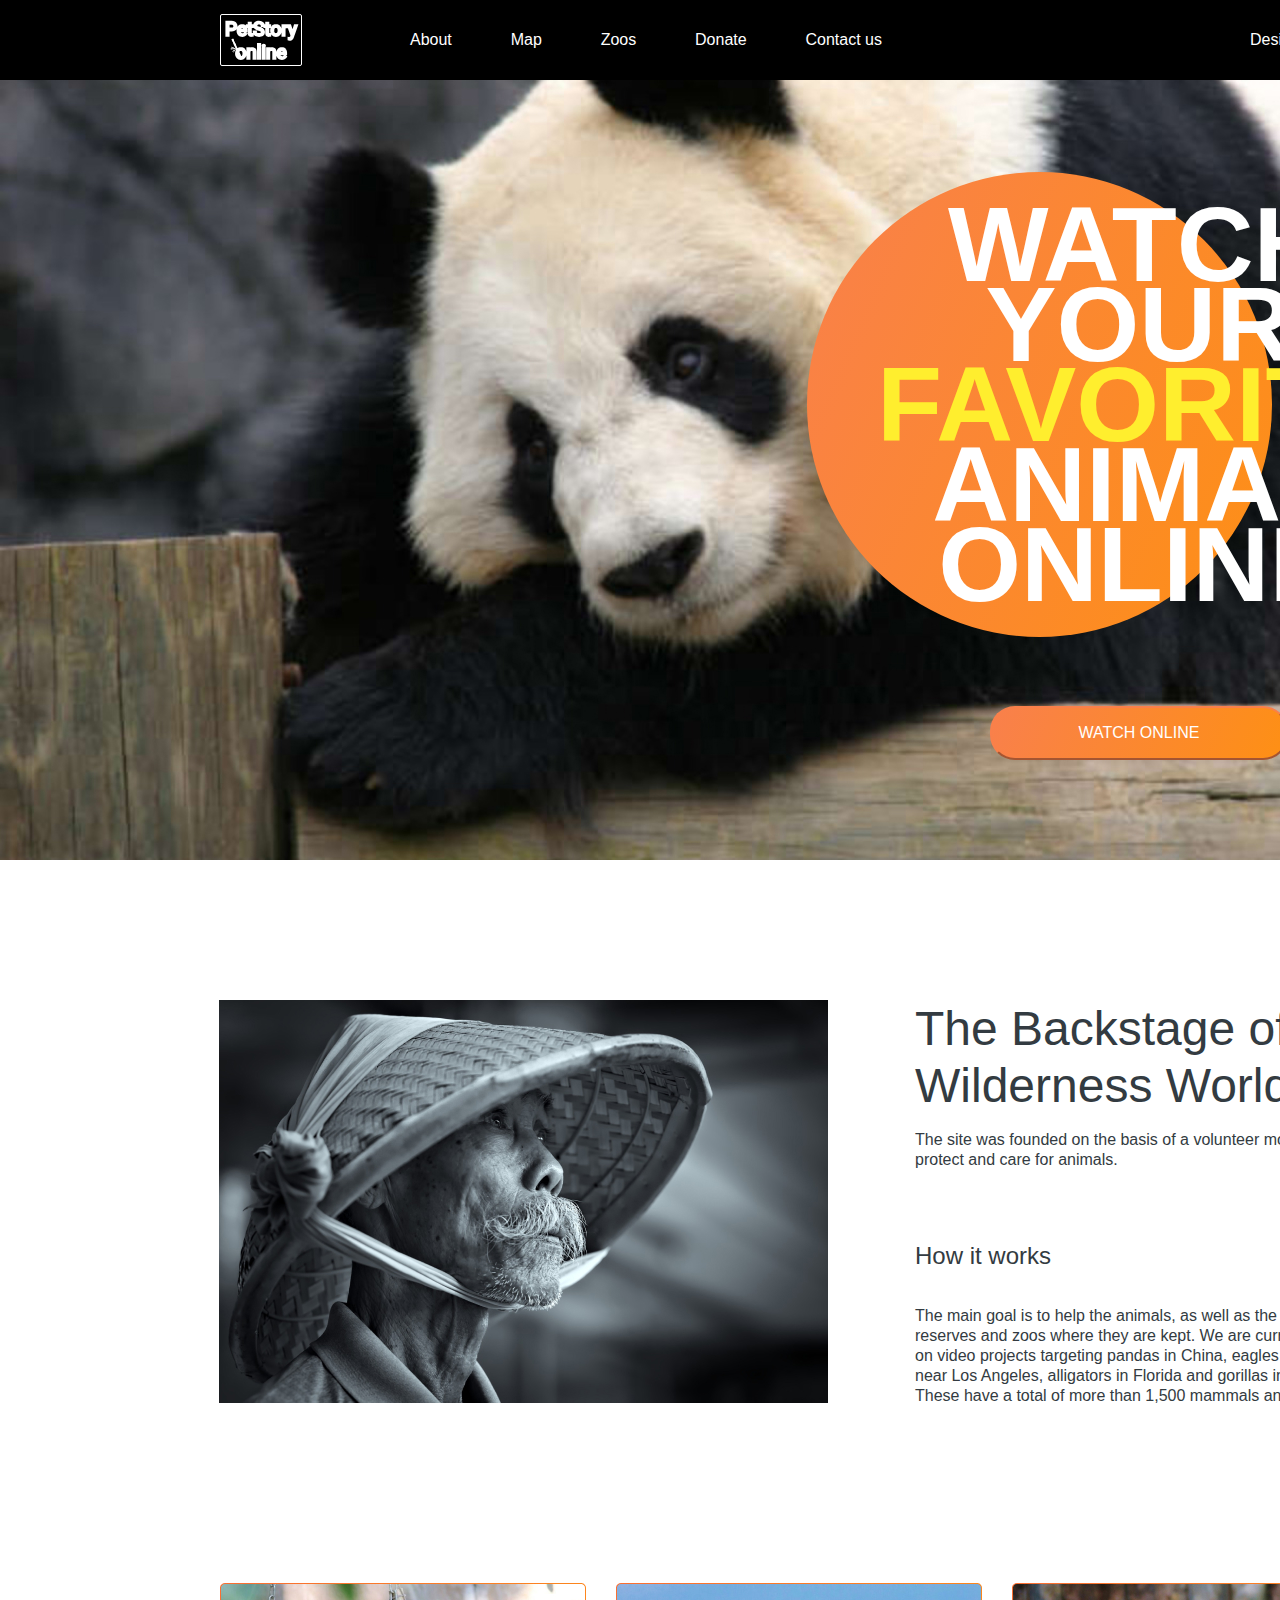
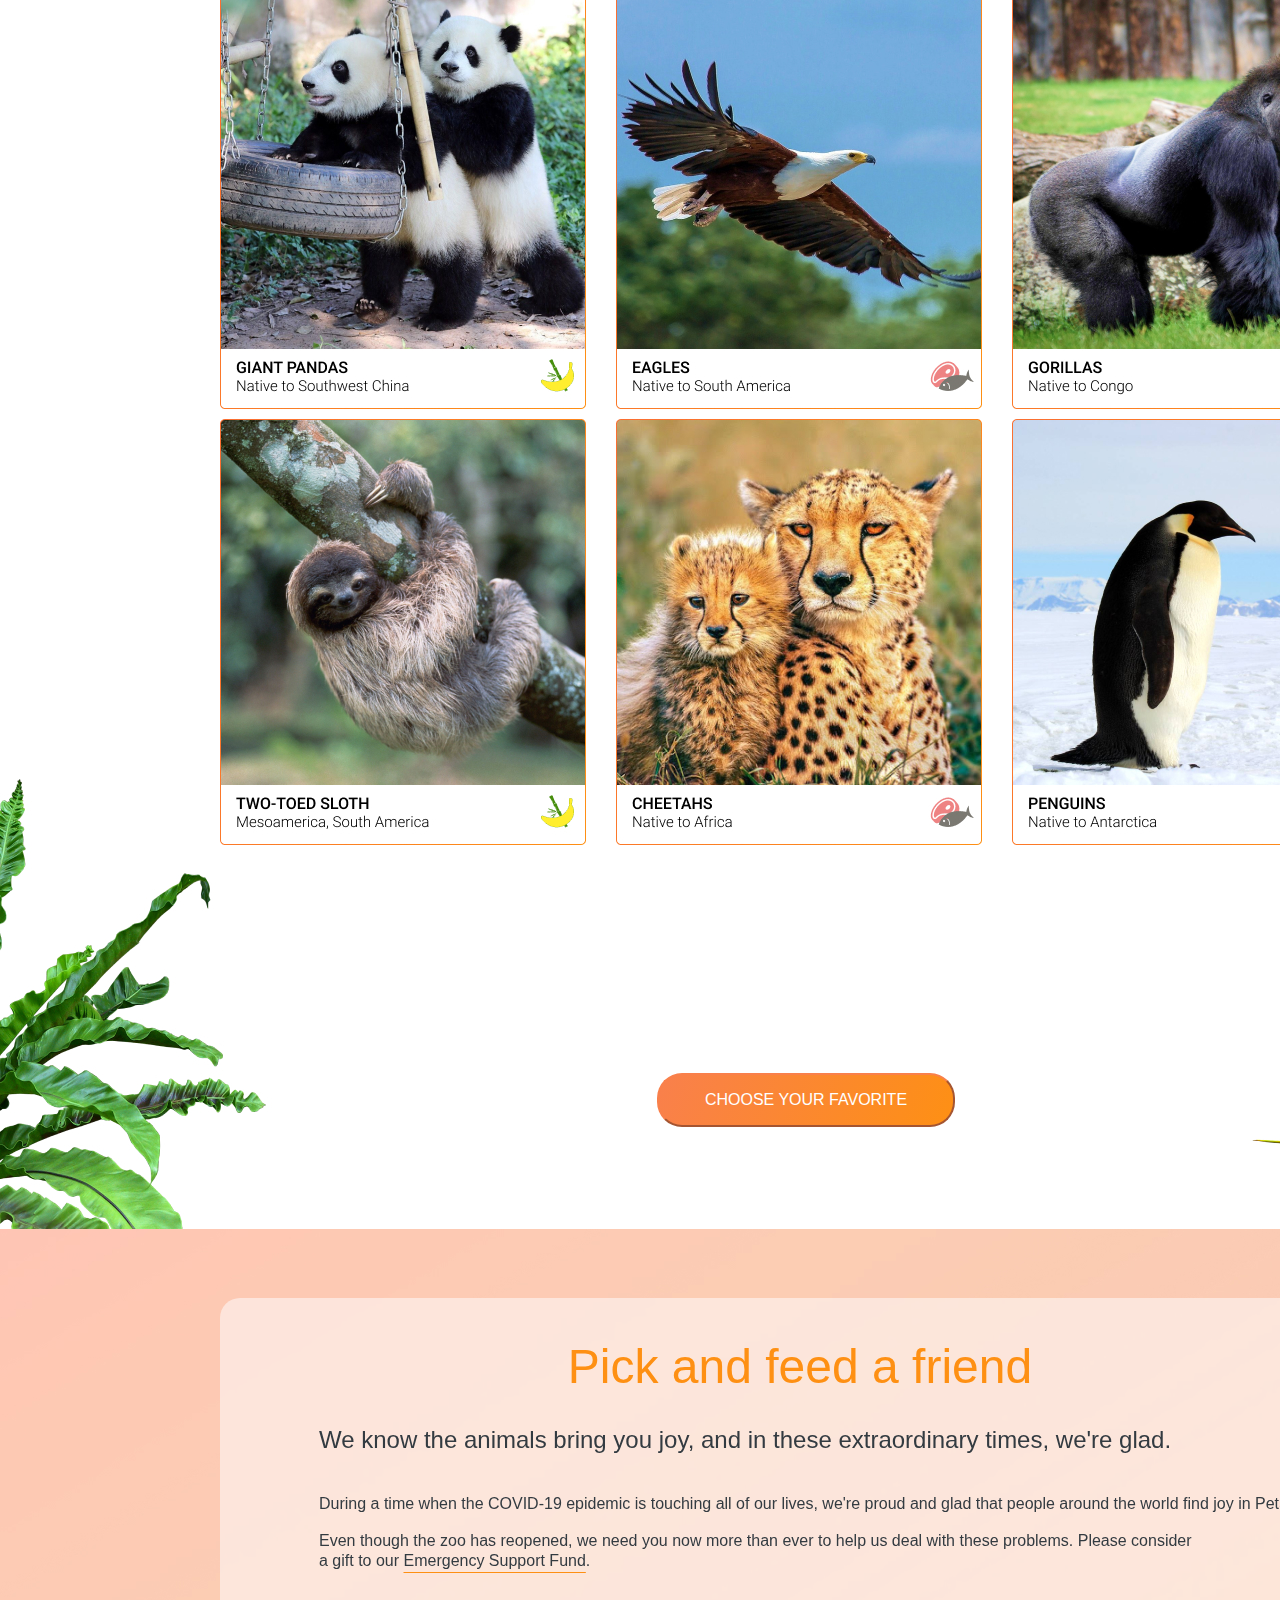
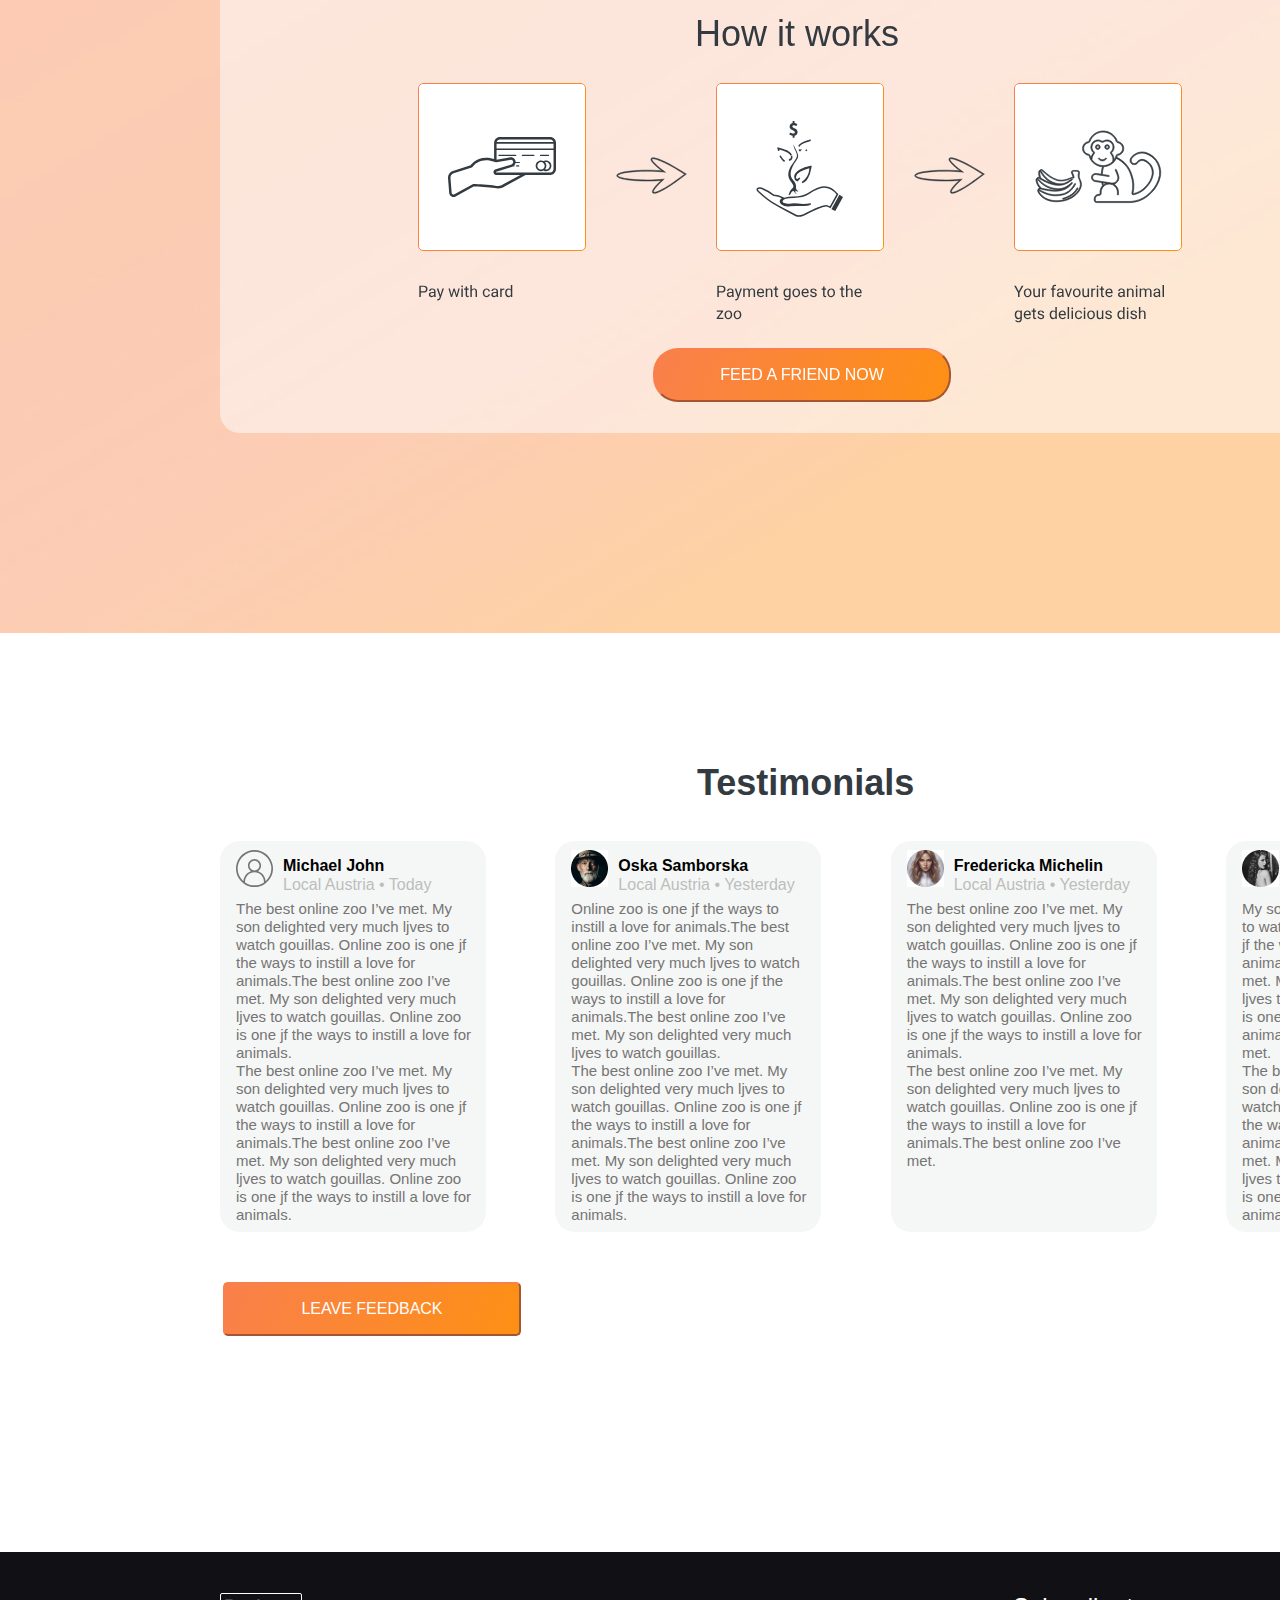
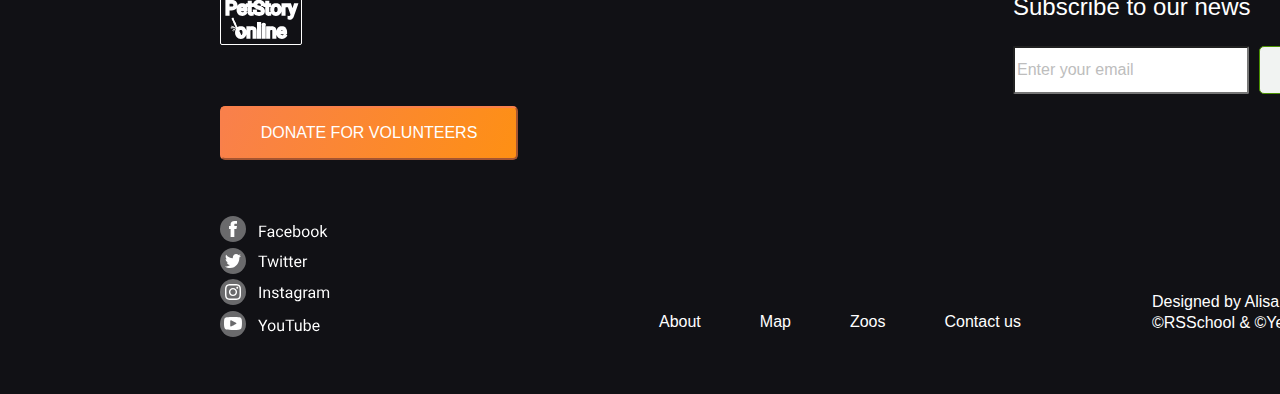
<file: index.html>
<!doctype html>
 
<html lang="en">
<head>
  <meta charset="utf-8">
 
  <title>online-zoo</title>
  <meta name="description" content="The HTML5 Herald">
  <meta name="Margarita Goncharova" content="SitePoint">
 
  <link rel="stylesheet" href="styles.css" type="text/css">
 
  <!--[if lt IE 9]>
    <script src="//html5shiv.googlecode.com/svn/trunk/html5.js"></script>
  <![endif]-->
</head>
 
<body>
    <header>
        <nav class="header">
            <img class="headerLogo" src="assets/icons/logo_footer.svg" alt="logo">
                <ul class="menuMainPage">
                <a href="#about">About</a>
                <a href="#">Map</a>
                <a href="#">Zoos</a>
                <a href="donate/index.html">Donate</a>
                <a href="#contacts">Contact us</a>
                </ul>
                <a href="https://www.figma.com/file/ypzT9idgAILaSRVRmDAJxn/online-zoo-3-weeks?node-id=0%3A1" class="designBy">Designed by ©</a>
                            
        </nav>
    </header>
<section class="firstPage">
<span class="firstPageOrange">
    <img class="orangeSircle" src="assets/icons/Ellipse 6.svg" alt="logo">
    <div class="pageTitle"><h1 class="watchYourAnimal">Watch your <span class="yellow">favorite</span> animal online</h1></div>
    <button class="button button_p1">watch online</button>
</span>
</section>

<!-- second page --> <!-- second page --> <!-- second page --> <!-- second page --> <!-- second page -->

<section class="secondPage">
  <img class="flower_p2" src="assets/images/p2_strelitzia 1.jpg" alt="Flower">
  <img class="palm_p2" src="assets/images/p2_palm_foto.jpg" alt="Palm">
  <img class="flower_2_p2" src="assets/images/p2_flower_foto1.jpg" alt="Flower">

  <div id="about" class="theBackstageInfo">
    <img class="Bamboo_cap" src="assets/images/p2_bamboo-cap.jpg" alt="Bamboo_cap">
    <div class="howItWorks">
      <h2>The Backstage of the Wilderness World.</h2>
      <p>The site was founded on the basis of a volunteer movement to protect and care for animals.
      <h6>How it works </h6>
      <p>The main goal is to help the animals, as well as the nature reserves and zoos where they are kept. We are currently working on video projects targeting pandas in China, eagles on an island near Los Angeles, alligators in Florida and gorillas in the Congo. These have a total of more than 1,500 mammals and reptiles.</p>
      </p>
    </div>
  </div>

  <div class="chooseFavoriteAnimal">
    <img class="p2_foto-card" src="assets/images/p2_foto-card1.jpg" alt="animal">
    <img class="p2_foto-card" src="assets/images/p2_foto-card2.jpg" alt="animal">
    <img class="p2_foto-card" src="assets/images/p2_foto-card3.jpg" alt="animal">
    <img class="p2_foto-card" src="assets/images/p2_foto-card5.jpg" alt="animal">
    <img class="p2_foto-card" src="assets/images/p2_foto-card6.jpg" alt="animal">
    <img class="p2_foto-card" src="assets/images/p2_foto-card7.jpg" alt="animal">
    <button class="button button_p2">choose your favorite</button>
  </div>
</section>

<!-- third page --> <!-- third page --> <!-- third page --> <!-- third page -->

<section class="thirdPage">

 <div class="pick_feed_friend">
    <h2 class="pick_friend_title">Pick and feed a friend</h2>

   <div class="pick_friend_text">
     <h6 class="pick_friend_title2">We know the animals bring you joy, and in these extraordinary times, we're glad.</h6> 
     <p class="covid_i">During a time when the COVID-19 epidemic is touching all of our lives, we're proud and glad that people around the world find joy in PetStory.</p>
     <p>Even though the zoo has reopened, we need you now more than ever to help us deal with these problems. Please consider<br>a gift to our <a href="#" class="underline">Emergency Support Fund</a>.</p>
   </div>

   <h3 class="p3_how_it_works_title">How it works</h3>

       <div class="how_it_works_pic">
          <img src="assets/icons/p3_widjet1.svg" alt="pay">
          <img class="arrow" src="assets/icons/p3_Vector.svg" alt="arrow">
          <img  src="assets/icons/p3_widjet2.svg" alt="hand">
          <img class="arrow" src="assets/icons/p3_Vector.svg" alt="arrow">
          <img src="assets/icons/p3_widjet3.svg" alt="zoo">
       </div>

      <button class="button button_p3">Feed a friend now</button>
    
  </div>

 </section>

 </div>

 <!-- third page --> <!-- third page --> <!-- third page --> <!-- third page -->

 <section class="forthPage">
  <img class="flower_1_p4" src="assets/images/p4_leav_foto.jpg" alt="Flower">

  <div class="testimonials">

        <h3 class="testTitle">Testimonials</h3>

    <div class="feedbacks">
         <div class="feedback">
           <div class="customerData">
               <img class="customerPic" src="assets/icons/p4_pic1.svg" alt="photo">
               <div class="customer">
                 <h6 class="customerName">Michael John</h6>
                 <p>Local Austria • Today</p>
               </div>
           </div>
            
               <p class="feedback_text">The best online zoo I&#8217ve met. My son delighted very much ljves to watch gouillas. Online zoo is one jf the ways to instill a love for animals.The best online zoo I&#8217ve met. My son delighted very much ljves to watch gouillas. Online zoo is one jf the ways to instill a love for animals.<br>
                   The best online zoo I&#8217ve met. My son delighted very much ljves to watch gouillas. Online zoo is one jf the ways to instill a love for animals.The best online zoo I&#8217ve met. My son delighted very much ljves to watch gouillas. Online zoo is one jf the ways to instill a love for animals.
              </p>
         </div>
         <div class="feedback">
          <div class="customerData">
            <img class="customerPic" src="assets/images/p4_pic2.jpg" alt="photo">
            <div class="customer">
              <h6 class="customerName">Oska Samborska</h6>
              <p>Local Austria • Yesterday</p>
            </div>
        </div>
                     <p class="feedback_text"> Online zoo is one jf the ways to instill a love for animals.The best online zoo I&#8217ve met. My son delighted very much ljves to watch gouillas. Online zoo is one jf the ways to instill a love for animals.The best online zoo I&#8217ve met. My son delighted very much ljves to watch gouillas.<br>
            The best online zoo I&#8217ve met. My son delighted very much ljves to watch gouillas. Online zoo is one jf the ways to instill a love for animals.The best online zoo I&#8217ve met. My son delighted very much ljves to watch gouillas. Online zoo is one jf the ways to instill a love for animals.
                       </p>
         </div>
         <div class="feedback">
          <div class="customerData">
            <img class="customerPic" src="assets/images/p4_pic3.jpg" alt="photo">
            <div class="customer">
              <h6 class="customerName">Fredericka Michelin</h6>
              <p>Local Austria • Yesterday</p>
            </div>
        </div> 
             <p class="feedback_text">The best online zoo I&#8217ve met. My son delighted very much ljves to watch gouillas. Online zoo is one jf the ways to instill a love for animals.The best online zoo I&#8217ve met. My son delighted very much ljves to watch gouillas. Online zoo is one jf the ways to instill a love for animals.<br>
              The best online zoo I&#8217ve met. My son delighted very much ljves to watch gouillas. Online zoo is one jf the ways to instill a love for animals.The best online zoo I&#8217ve met.           
              </p>
         </div>

         <div class="feedback">
          <div class="customerData">
              <img class="customerPic" src="assets/images/p4_pic4.jpg" alt="photo">
              <div class="customer">
                <h6 class="customerName">Mila Riksha</h6>
                <p>Local Austria • Today</p>
              </div>
          </div>
           
              <p class="feedback_text">My son delighted very much ljves to watch gouillas. Online zoo is one jf the ways to instill a love for animals.The best online zoo I&#8217ve met. My son delighted very much ljves to watch gouillas. Online zoo is one jf the ways to instill a love for animals.The best online zoo I&#8217ve met.<br>
                The best online zoo I&#8217ve met. My son delighted very much ljves to watch gouillas. Online zoo is one jf the ways to instill a love for animals.The best online zoo I&#8217ve met. My son delighted very much ljves to watch gouillas. Online zoo is one jf the ways to instill a love for animals.
             </p>
         </div>
      
      </div>

   <button class="button button_p5">leave feedback</button>
  </div>
 </section>

 <!-- footer page --> <!-- footer page --> <!-- footer page --> <!-- footer page --> <!-- footer page -->

<footer class="footer">
  <div class="footer_links">
    
    <a href="#"><img src="assets/icons/logo_footer.svg" alt="logo"></a>

    <button class="button button_footer">donate for volunteers</button> 

    <div id="contacts" class="links_icons">
      <a href="#"><img src="assets/icons/facebook.svg"></a>
      <a href="#"><img src="assets/icons/twitter.svg"/></a>
      <a href="#"><img src="assets/icons/instagram.svg"/></a>
      <a href="#"><img src="assets/icons/youtube.svg"/></a>
    </div>   
   </div>

   <ul class="menuMainPage menuFooter">
    <a href="#about">About</a>
    <a href="#">Map</a>
    <a href="#">Zoos</a>
    <a href="#contacts">Contact us</a>
    </ul>

    <p class="designedBy">
      Designed by Alisa Samborskaya<br>
      ©RSSchool & ©Yem Digital 2021
    </p>

<div class="subscribe_form">
<p class="subscribe">Subscribe to our news</p>
<input class="email" type="email" value="Enter your email">
<button class="subscribe_btn">Submit</button>

</div>


</footer>
    

  <!-- <script src="js/scripts.js"></script> -->
</body>

</html>
</file>
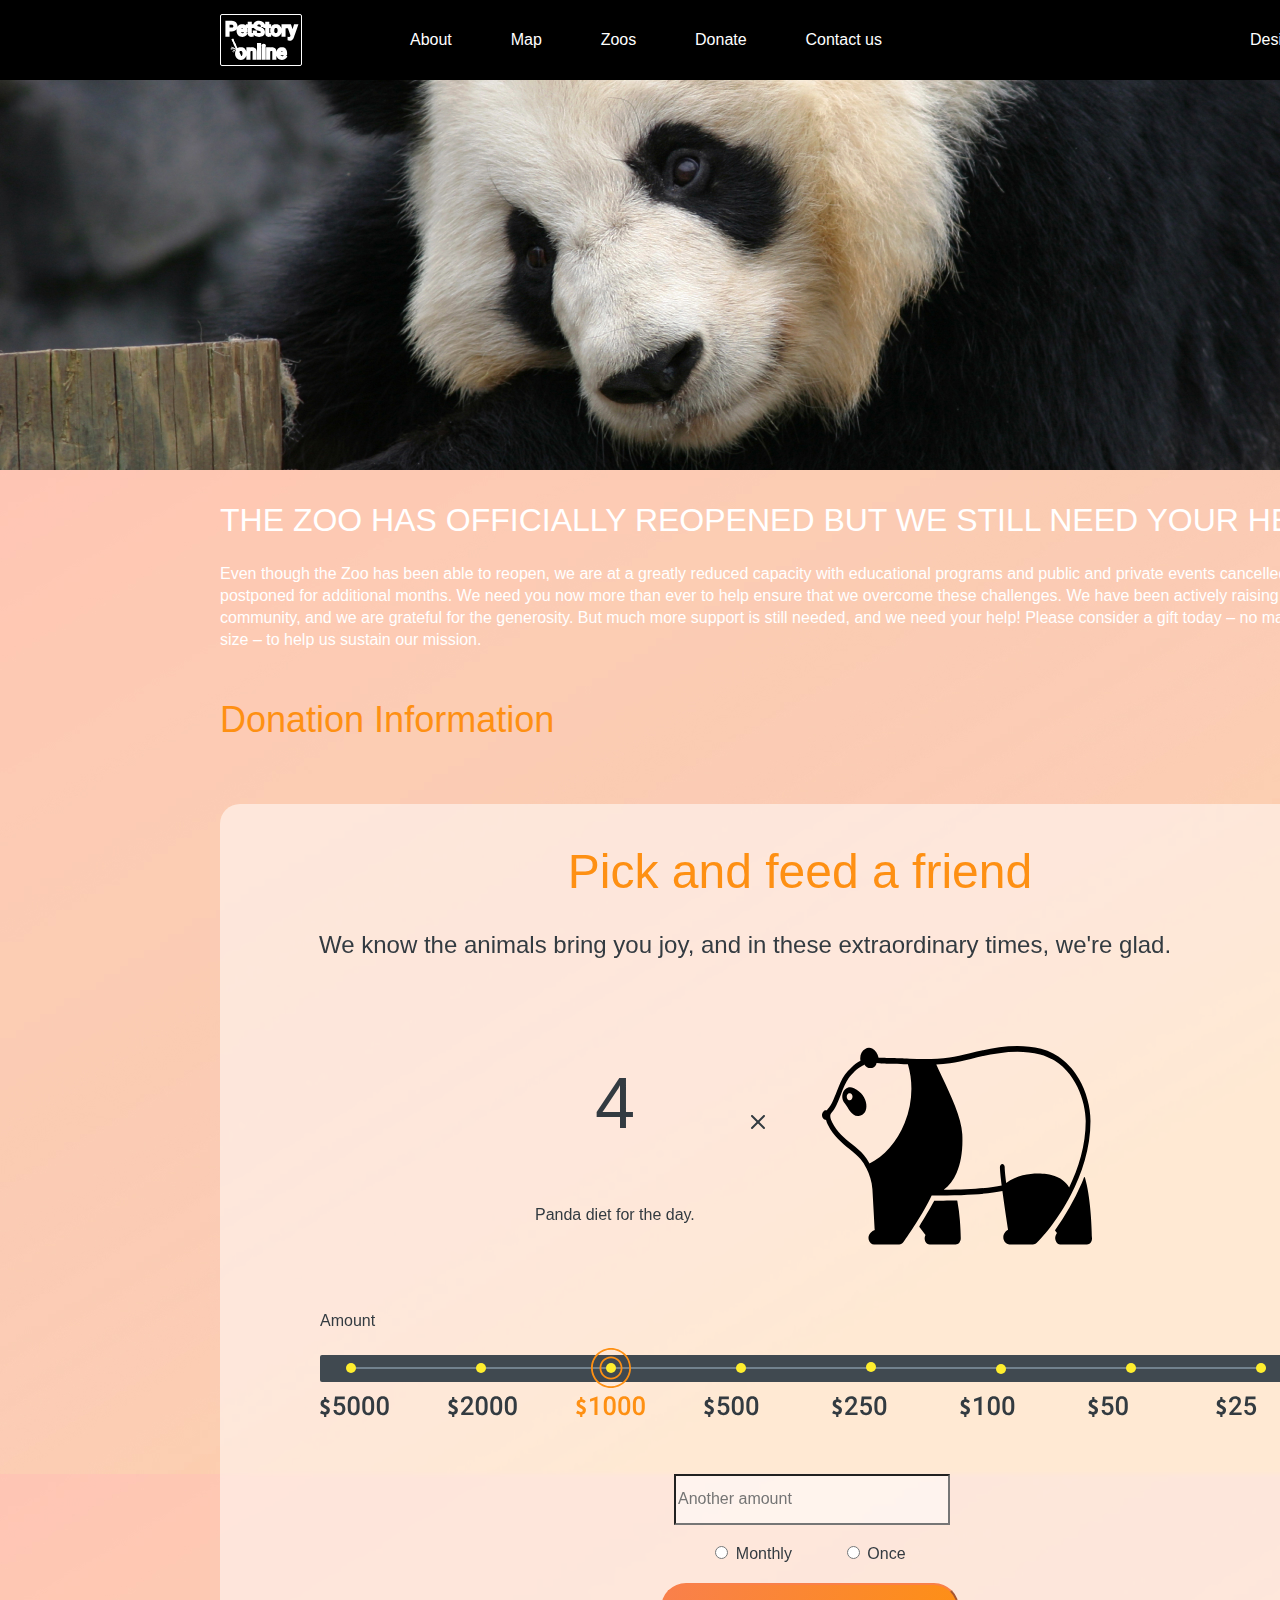
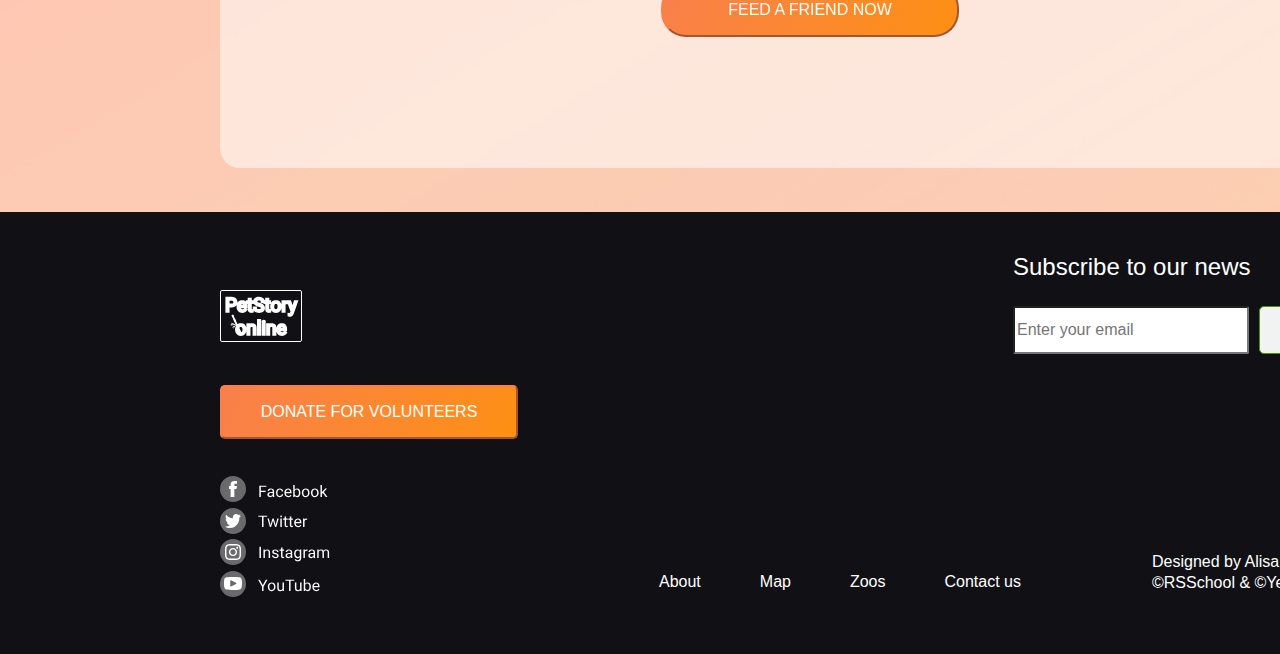
<file: donate/index.html>
<!doctype html>
 
<html lang="en">
<head>
  <meta charset="utf-8">
 
  <title>online-zoo</title>
  <meta name="description" content="The HTML5 Herald">
  <meta name="Margarita Goncharova" content="SitePoint">
 
  <link rel="stylesheet" href="styles.css" type="text/css">
 
  <!--[if lt IE 9]>
    <script src="//html5shiv.googlecode.com/svn/trunk/html5.js"></script>
  <![endif]-->
</head>
 
<body>
    <header>
        <nav class="header">
            <img class="headerLogo" src="../assets/icons/logo_footer.svg" alt="logo">
                <ul class="menuMainPage">
                <a href="#about">About</a>
                <a href="#">Map</a>
                <a href="#">Zoos</a>
                <a href="#donate">Donate</a>
                <a href="#contacts">Contact us</a>
                </ul>
                <a href="https://www.figma.com/file/ypzT9idgAILaSRVRmDAJxn/online-zoo-3-weeks?node-id=0%3A1" class="designBy">Designed by ©</a>
                            
        </nav>
    </header>
<section class="firstPage">

</section>

<!-- second page --> <!-- second page --> <!-- second page --> <!-- second page --> <!-- second page -->

<!-- third page --> <!-- third page --> <!-- third page --> <!-- third page -->

<section class="thirdPage">
 <div class="text_thirdPage">

  <h3 id="about" class="title_donate">THE ZOO HAS OFFICIALLY REOPENED BUT WE STILL NEED YOUR HELP!</h3>
  <p class="p_donate">Even though the Zoo has been able to reopen, we are at a greatly reduced capacity with educational programs and public and private events cancelled or postponed for additional months. We need you now more than ever to help ensure that we overcome these challenges. We have been actively raising funds in the community, and we are grateful for the generosity.  But much more support is still needed, and we need your help! Please consider a gift today – no matter what size – to help us sustain our mission.</p>

  <h3 class="title2_donate">Donation Information</h3>

 <div class="pick_feed_friend" id="donate">
    <h2 class="pick_friend_title">Pick and feed a friend</h2>

   <div class="pick_friend_text">
     <h6 class="pick_friend_title2">We know the animals bring you joy, and in these extraordinary times, we're glad.</h6> 
   </div>

   <div class="panda_food">
    <div class="panda_food_container">
      <div class="food_days">
      <p class="panda_food_day">4</p>
      <p>Panda diet for the day.</p>  
      </div>
      
      <img class="x_icon" src="../assets/icons/x_icon.svg">
      <img class="food_for_animal" src="../assets/icons/panda-widget.svg">
    </div>
     
     <p>Amount</p>
     <img class="progress_bar" src="../assets/icons/donate_page_progress_bar.svg">
     <img class="progress_price" src="../assets/icons/donate_page_progres_price.svg">
   </div>


   <form class="form">

    <label class="label">
        <input class="label_input" type="text" placeholder="Another amount">
    </label>

    <div class="radio">
      <label>
        <input type="radio" id="monthly" value="Monthly">
        <label for="monthly">Monthly</label>
      </label>
      <label>
        <input type="radio" id="once" value="Once">
        <label for="once">Once</label>
      </label>
      
    </div>
       
    <div class="form_button">
        <button class="button button_p3">Feed a friend now</button>
        <a class="share_with_friends" href="#">Share with your friends on social networks </p>
    </div>
    
  </form>  
    
  </div>

 </div>
  

 </section>



 <!-- third page --> <!-- third page --> <!-- third page --> <!-- third page -->

 <!-- footer page --> <!-- footer page --> <!-- footer page --> <!-- footer page --> <!-- footer page -->

<footer class="footer">
  <div class="footer_links">
    
    <a href="#"><img src="../assets/icons/logo_footer.svg" alt="logo"></a>

    <button class="button button_footer">donate for volunteers</button> 

    <div id="contacts" class="links_icons">
      <a href="#"><img src="../assets/icons/facebook.svg"></a>
      <a href="#"><img src="../assets/icons/twitter.svg"/></a>
      <a href="#"><img src="../assets/icons/instagram.svg"/></a>
      <a href="#"><img src="../assets/icons/youtube.svg"/></a>
    </div>   
   </div>

   <ul class="menuMainPage menuFooter">
    <a href="#about">About</a>
    <a href="#">Map</a>
    <a href="#">Zoos</a>
    <a href="#contacts">Contact us</a>
    </ul>

    <p class="designedBy">
      Designed by Alisa Samborskaya<br>
      ©RSSchool & ©Yem Digital 2021
    </p>

<div class="subscribe_form">
<p class="subscribe">Subscribe to our news</p>
<input class="email" type="email" placeholder="Enter your email">
<button class="subscribe_btn">Submit</button>

</div>


</footer>
    

  <!-- <script src="js/scripts.js"></script> -->
</body>

</html>
</file>
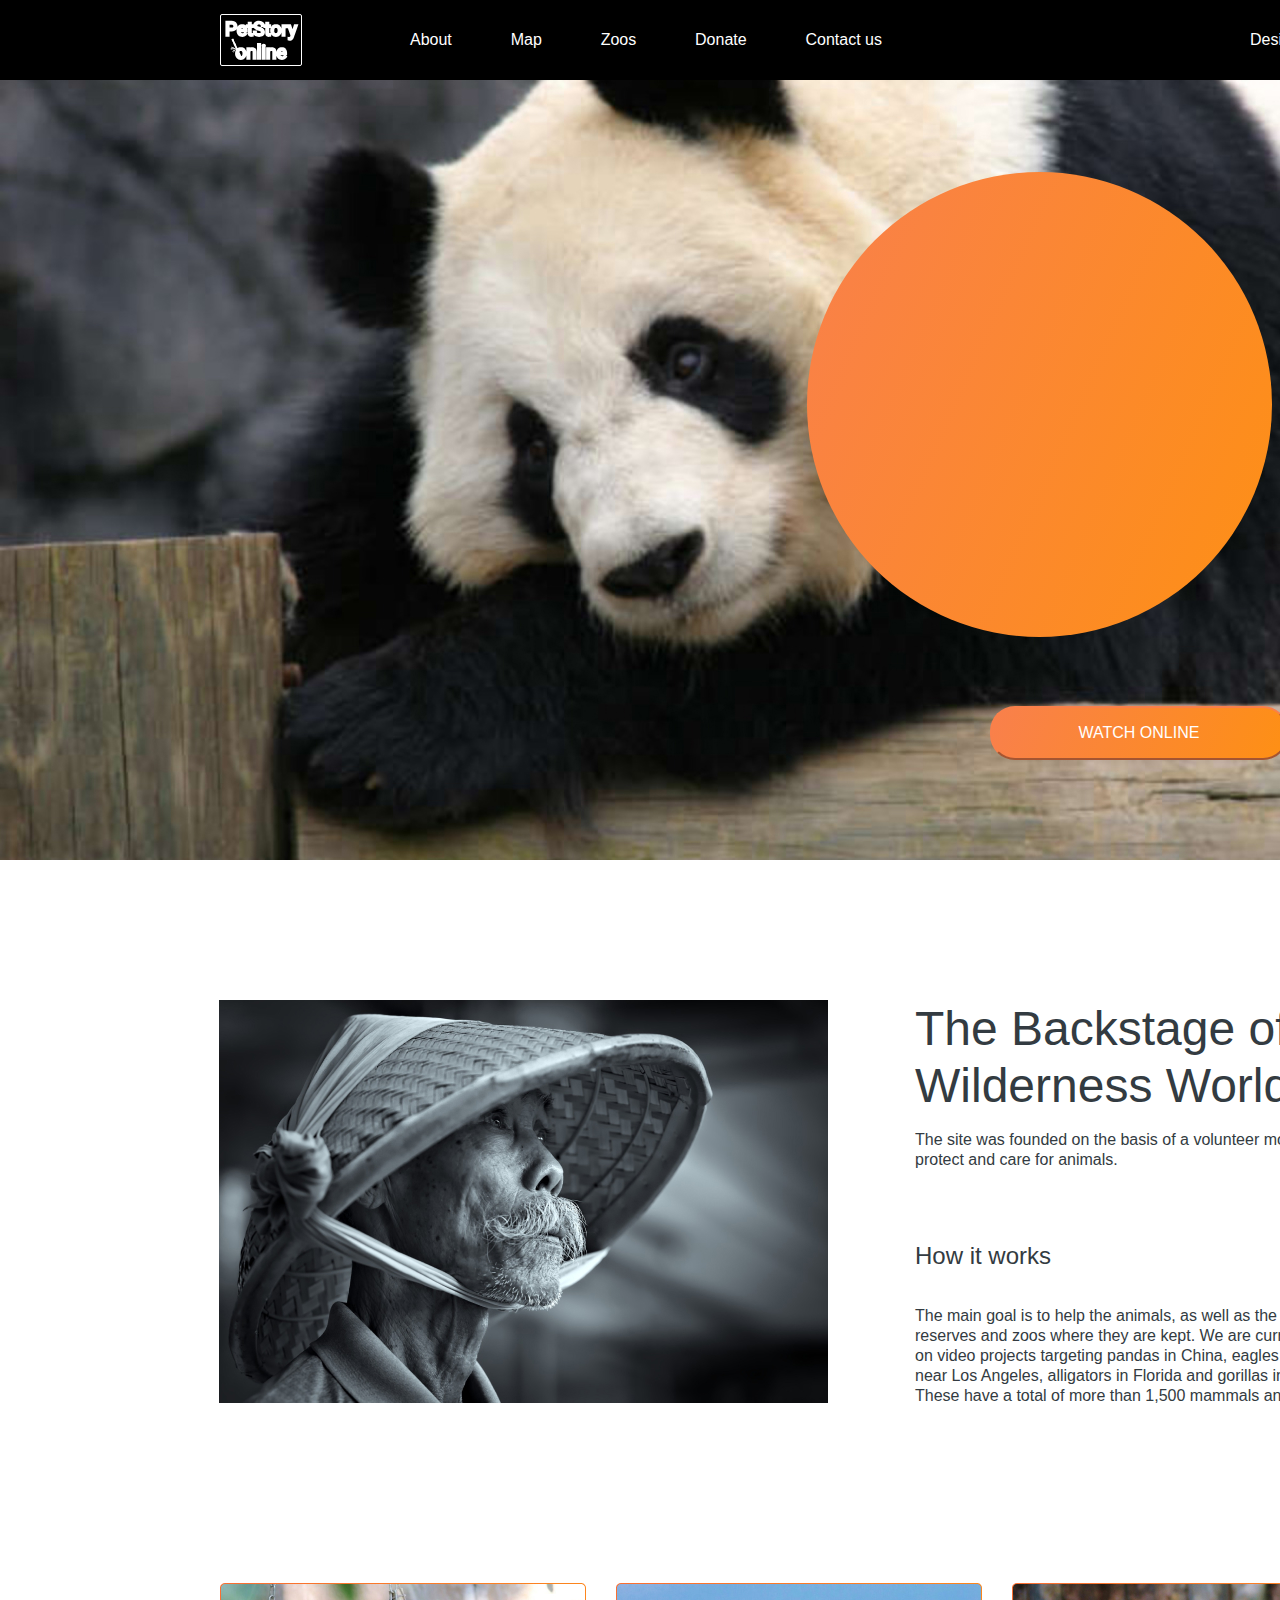
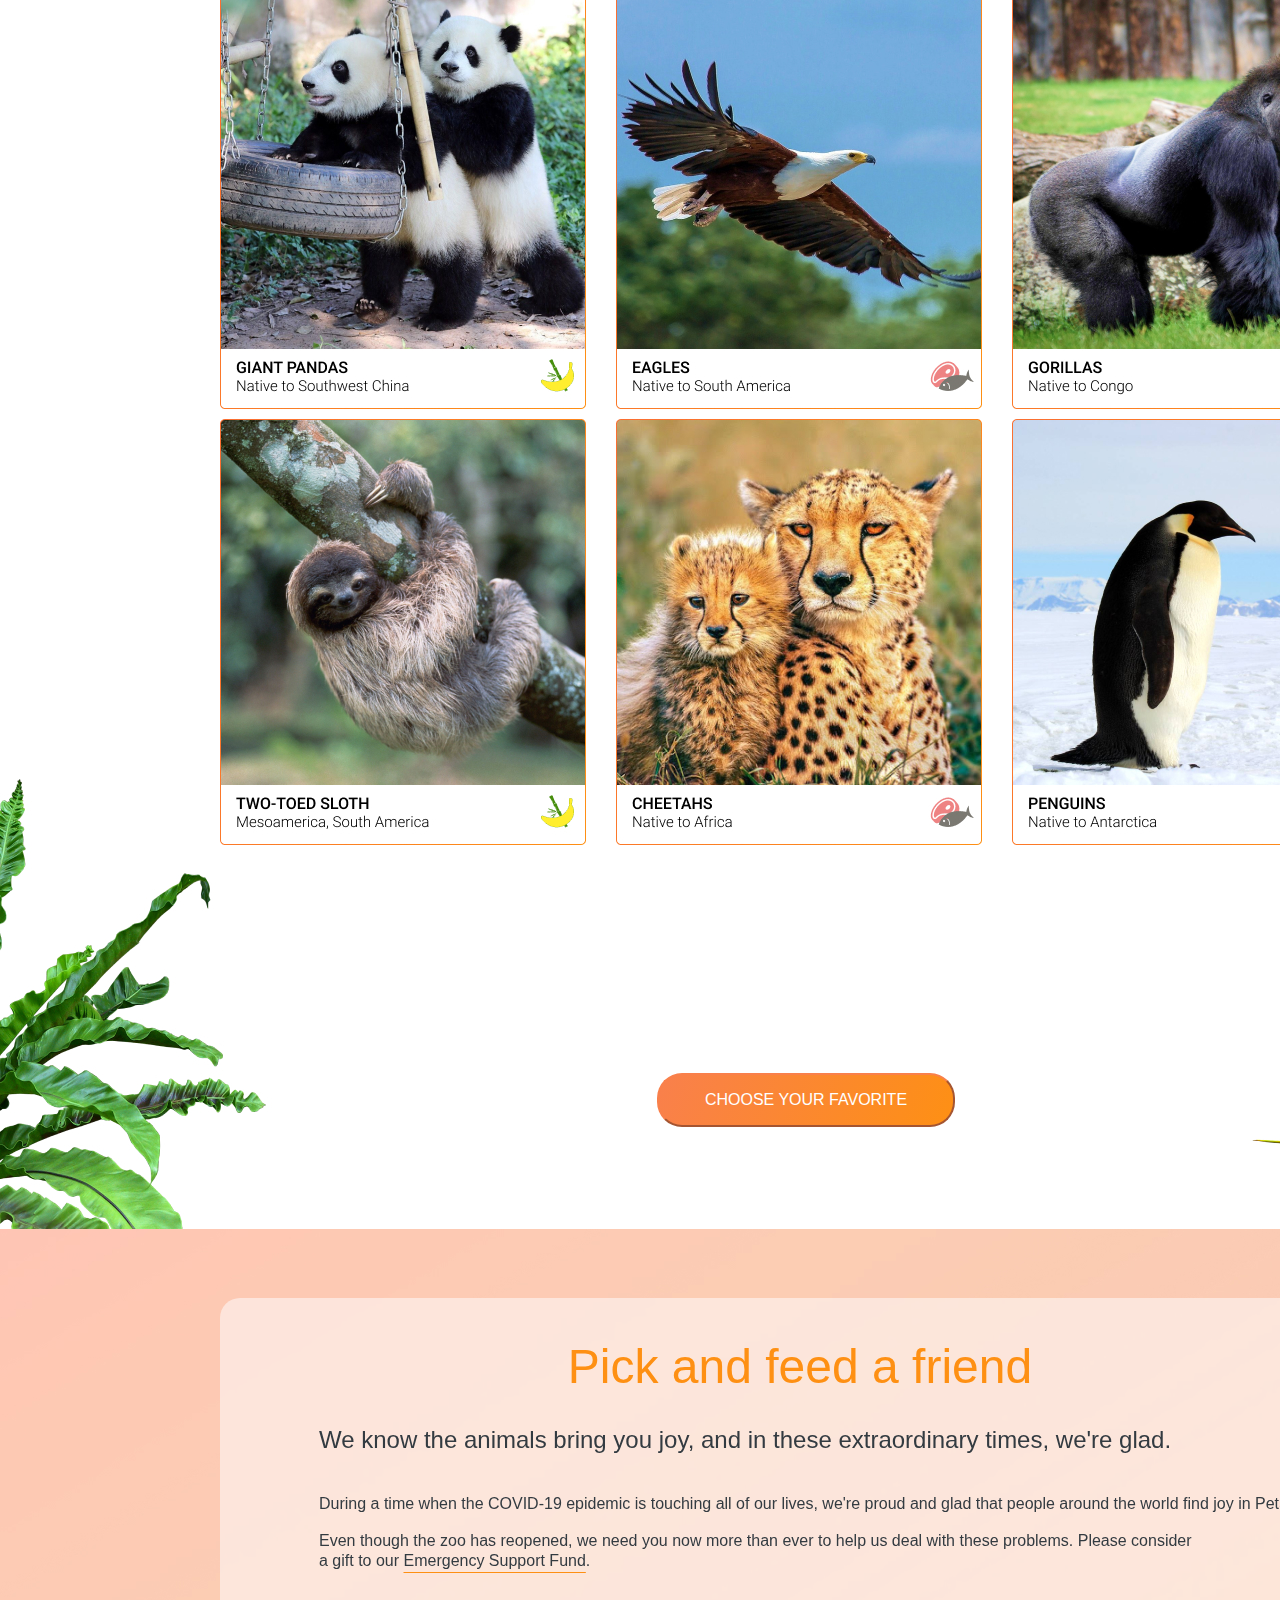
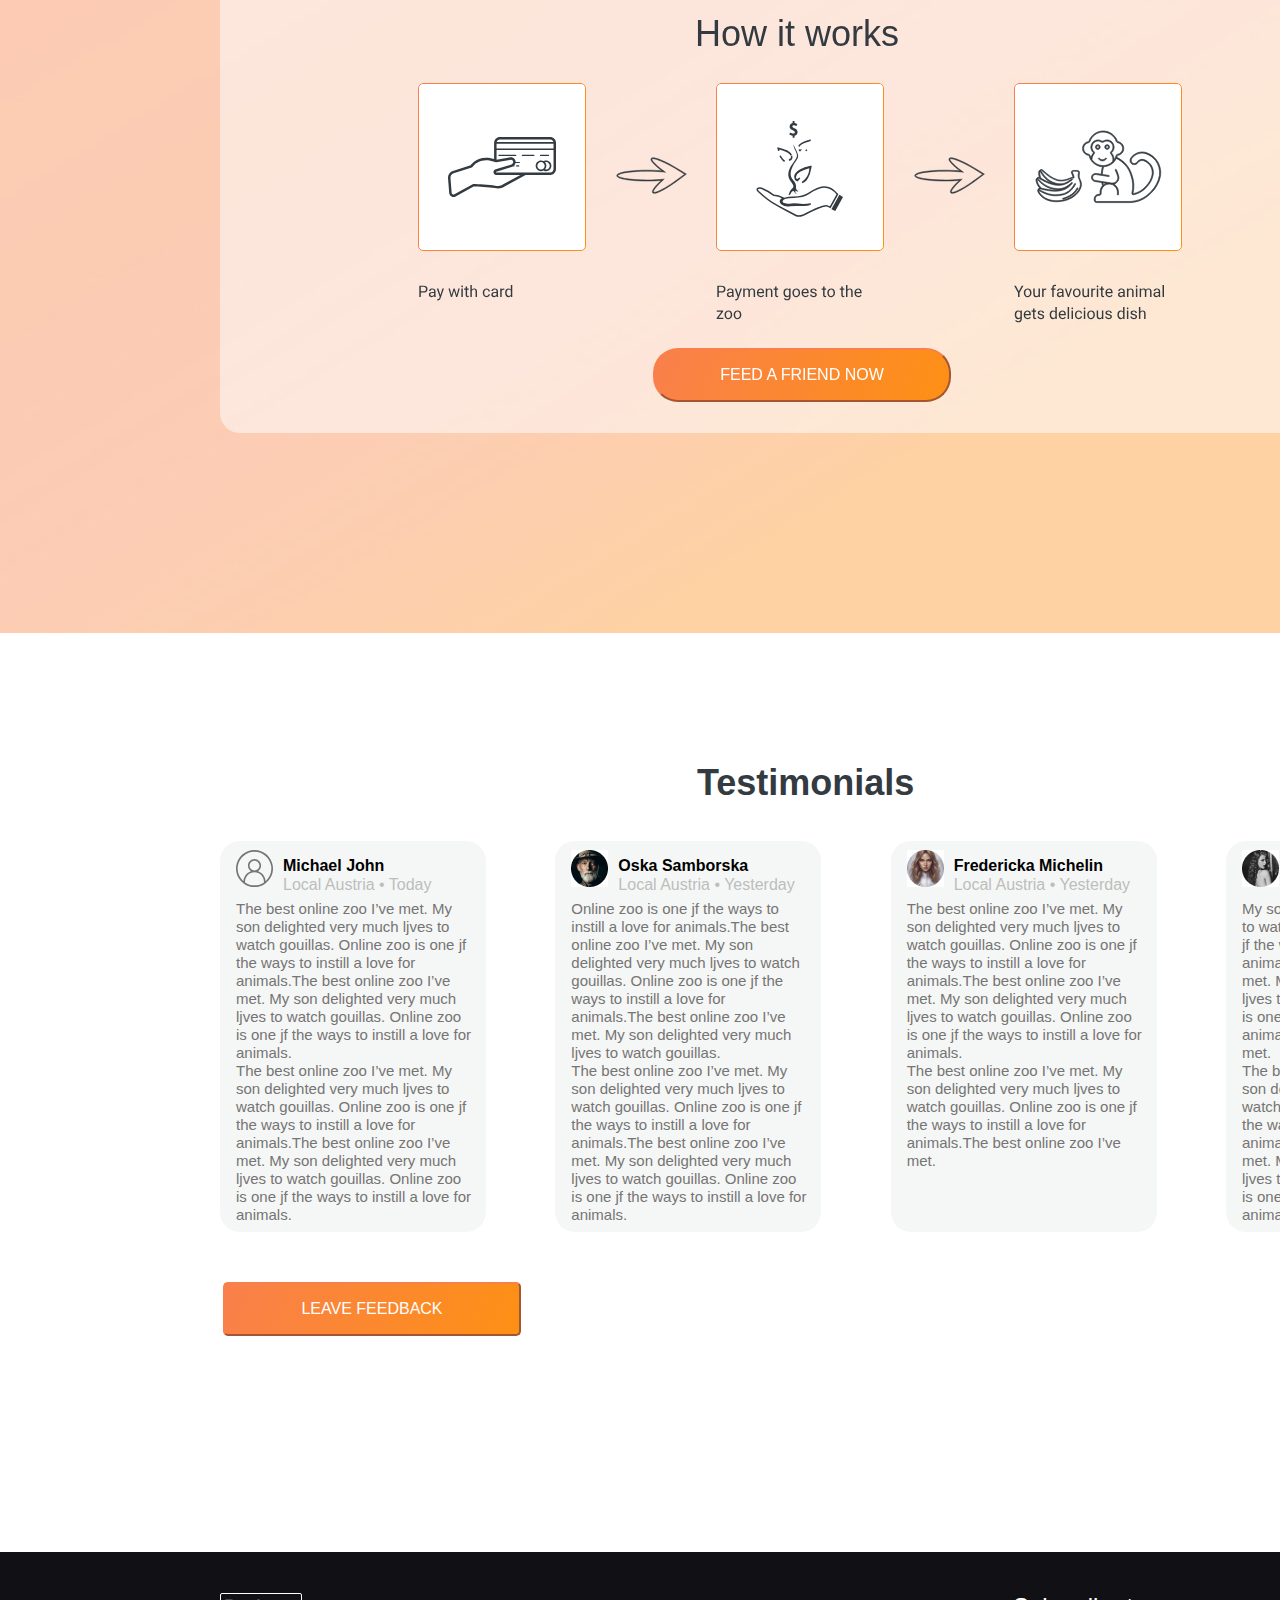
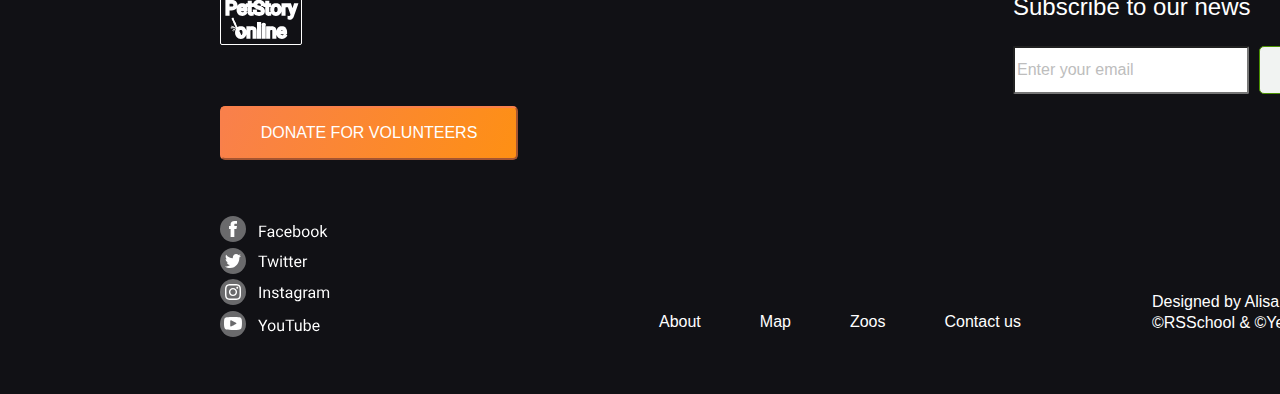
<file: main/index.html>
<!doctype html>
 
<html lang="en">
<head>
  <meta charset="utf-8">
 
  <title>online-zoo</title>
  <meta name="description" content="The HTML5 Herald">
  <meta name="Margarita Goncharova" content="SitePoint">
 
  <link rel="stylesheet" href="styles.css" type="text/css">
 
  <!--[if lt IE 9]>
    <script src="//html5shiv.googlecode.com/svn/trunk/html5.js"></script>
  <![endif]-->
</head>
 
<body>
    <header>
        <nav class="header">
            <img class="headerLogo" src="../assets/icons/logo_footer.svg" alt="logo">
                <ul class="menuMainPage">
                <a href="#">About</a>
                <a href="#">Map</a>
                <a href="#">Zoos</a>
                <a href="../donate/index.html">Donate</a>
                <a href="#">Contact us</a>
                </ul>
                <a href="https://www.figma.com/file/ypzT9idgAILaSRVRmDAJxn/online-zoo-3-weeks?node-id=0%3A1" class="designBy">Designed by ©</a>
                            
        </nav>
    </header>
<section class="firstPage">
<span class="firstPageOrange">
    <img class="orangeSircle" src="../assets/icons/Ellipse 6.svg" alt="logo">
    <div class="pageTitle"><h1 class="watchYourAnimal">Watch your <span class="yellow">favorite</span> animal online</h1></div>
    <button class="button button_p1">watch online</button>
</span>
</section>

<!-- second page --> <!-- second page --> <!-- second page --> <!-- second page --> <!-- second page -->

<section class="secondPage">
  <img class="flower_p2" src="../assets/images/p2_strelitzia 1.jpg" alt="Flower">
  <img class="palm_p2" src="../assets/images/p2_palm_foto.jpg" alt="Palm">
  <img class="flower_2_p2" src="../assets/images/p2_flower_foto1.jpg" alt="Flower">

  <div class="theBackstageInfo">
    <img class="Bamboo_cap" src="../assets/images/p2_bamboo-cap.jpg" alt="Bamboo_cap">
    <div class="howItWorks">
      <h2>The Backstage of the Wilderness World.</h2>
      <p>The site was founded on the basis of a volunteer movement to protect and care for animals.
      <h6>How it works </h6>
      <p>The main goal is to help the animals, as well as the nature reserves and zoos where they are kept. We are currently working on video projects targeting pandas in China, eagles on an island near Los Angeles, alligators in Florida and gorillas in the Congo. These have a total of more than 1,500 mammals and reptiles.</p>
      </p>
    </div>
  </div>

  <div class="chooseFavoriteAnimal">
    <img class="p2_foto-card" src="../assets/images/p2_foto-card1.jpg" alt="animal">
    <img class="p2_foto-card" src="../assets/images/p2_foto-card2.jpg" alt="animal">
    <img class="p2_foto-card" src="../assets/images/p2_foto-card3.jpg" alt="animal">
    <img class="p2_foto-card" src="../assets/images/p2_foto-card5.jpg" alt="animal">
    <img class="p2_foto-card" src="../assets/images/p2_foto-card6.jpg" alt="animal">
    <img class="p2_foto-card" src="../assets/images/p2_foto-card7.jpg" alt="animal">
    <button class="button button_p2">choose your favorite</button>
  </div>
</section>

<!-- third page --> <!-- third page --> <!-- third page --> <!-- third page -->

<section class="thirdPage">

 <div class="pick_feed_friend" id="donate">
    <h2 class="pick_friend_title">Pick and feed a friend</h2>

   <div class="pick_friend_text">
     <h6 class="pick_friend_title2">We know the animals bring you joy, and in these extraordinary times, we're glad.</h6> 
     <p class="covid_i">During a time when the COVID-19 epidemic is touching all of our lives, we're proud and glad that people around the world find joy in PetStory.</p>
     <p>Even though the zoo has reopened, we need you now more than ever to help us deal with these problems. Please consider<br>a gift to our <a href="#" class="underline">Emergency Support Fund</a>.</p>
   </div>

   <h3 class="p3_how_it_works_title">How it works</h3>

       <div class="how_it_works_pic">
          <img src="../assets/icons/p3_widjet1.svg" alt="pay">
          <img class="arrow" src="../assets/icons/p3_Vector.svg" alt="arrow">
          <img  src="../assets/icons/p3_widjet2.svg" alt="hand">
          <img class="arrow" src="../assets/icons/p3_Vector.svg" alt="arrow">
          <img src="../assets/icons/p3_widjet3.svg" alt="zoo">
       </div>

      <button class="button button_p3">Feed a friend now</button>
    
  </div>

 </section>

 </div>

 <!-- third page --> <!-- third page --> <!-- third page --> <!-- third page -->

 <section class="forthPage">
  <img class="flower_1_p4" src="../assets/images/p4_leav_foto.jpg" alt="Flower">

  <div class="testimonials">

        <h3 class="testTitle">Testimonials</h3>

    <div class="feedbacks">
         <div class="feedback">
           <div class="customerData">
               <img class="customerPic" src="../assets/icons/p4_pic1.svg" alt="photo">
               <div class="customer">
                 <h6 class="customerName">Michael John</h6>
                 <p>Local Austria • Today</p>
               </div>
           </div>
            
               <p class="feedback_text">The best online zoo I&#8217ve met. My son delighted very much ljves to watch gouillas. Online zoo is one jf the ways to instill a love for animals.The best online zoo I&#8217ve met. My son delighted very much ljves to watch gouillas. Online zoo is one jf the ways to instill a love for animals.<br>
                   The best online zoo I&#8217ve met. My son delighted very much ljves to watch gouillas. Online zoo is one jf the ways to instill a love for animals.The best online zoo I&#8217ve met. My son delighted very much ljves to watch gouillas. Online zoo is one jf the ways to instill a love for animals.
              </p>
         </div>
         <div class="feedback">
          <div class="customerData">
            <img class="customerPic" src="../assets/images/p4_pic2.jpg" alt="photo">
            <div class="customer">
              <h6 class="customerName">Oska Samborska</h6>
              <p>Local Austria • Yesterday</p>
            </div>
        </div>
                     <p class="feedback_text"> Online zoo is one jf the ways to instill a love for animals.The best online zoo I&#8217ve met. My son delighted very much ljves to watch gouillas. Online zoo is one jf the ways to instill a love for animals.The best online zoo I&#8217ve met. My son delighted very much ljves to watch gouillas.<br>
            The best online zoo I&#8217ve met. My son delighted very much ljves to watch gouillas. Online zoo is one jf the ways to instill a love for animals.The best online zoo I&#8217ve met. My son delighted very much ljves to watch gouillas. Online zoo is one jf the ways to instill a love for animals.
                       </p>
         </div>
         <div class="feedback">
          <div class="customerData">
            <img class="customerPic" src="../assets/images/p4_pic3.jpg" alt="photo">
            <div class="customer">
              <h6 class="customerName">Fredericka Michelin</h6>
              <p>Local Austria • Yesterday</p>
            </div>
        </div> 
             <p class="feedback_text">The best online zoo I&#8217ve met. My son delighted very much ljves to watch gouillas. Online zoo is one jf the ways to instill a love for animals.The best online zoo I&#8217ve met. My son delighted very much ljves to watch gouillas. Online zoo is one jf the ways to instill a love for animals.<br>
              The best online zoo I&#8217ve met. My son delighted very much ljves to watch gouillas. Online zoo is one jf the ways to instill a love for animals.The best online zoo I&#8217ve met.           
              </p>
         </div>

         <div class="feedback">
          <div class="customerData">
              <img class="customerPic" src="../assets/images/p4_pic4.jpg" alt="photo">
              <div class="customer">
                <h6 class="customerName">Mila Riksha</h6>
                <p>Local Austria • Today</p>
              </div>
          </div>
           
              <p class="feedback_text">My son delighted very much ljves to watch gouillas. Online zoo is one jf the ways to instill a love for animals.The best online zoo I&#8217ve met. My son delighted very much ljves to watch gouillas. Online zoo is one jf the ways to instill a love for animals.The best online zoo I&#8217ve met.<br>
                The best online zoo I&#8217ve met. My son delighted very much ljves to watch gouillas. Online zoo is one jf the ways to instill a love for animals.The best online zoo I&#8217ve met. My son delighted very much ljves to watch gouillas. Online zoo is one jf the ways to instill a love for animals.
             </p>
         </div>
      
      </div>

   <button class="button button_p5">leave feedback</button>
  </div>
 </section>

 <!-- footer page --> <!-- footer page --> <!-- footer page --> <!-- footer page --> <!-- footer page -->

<footer class="footer">
  <div class="footer_links">
    
    <a href="#"><img src="../assets/icons/logo_footer.svg" alt="logo"></a>

    <button class="button button_footer">donate for volunteers</button> 

    <div class="links_icons">
      <a href="#"><img src="../assets/icons/facebook.svg"></a>
      <a href="#"><img src="../assets/icons/twitter.svg"/></a>
      <a href="#"><img src="../assets/icons/instagram.svg"/></a>
      <a href="#"><img src="../assets/icons/youtube.svg"/></a>
    </div>   
   </div>

   <ul class="menuMainPage menuFooter">
    <a href="#">About</a>
    <a href="#">Map</a>
    <a href="#">Zoos</a>
    <a href="#">Contact us</a>
    </ul>

    <p class="designedBy">
      Designed by Alisa Samborskaya<br>
      ©RSSchool & ©Yem Digital 2021
    </p>

<div class="subscribe_form">
<p class="subscribe">Subscribe to our news</p>
<input class="email" type="email" value="Enter your email">
<button class="subscribe_btn">Submit</button>

</div>


</footer>
    

  <!-- <script src="js/scripts.js"></script> -->
</body>

</html>
</file>
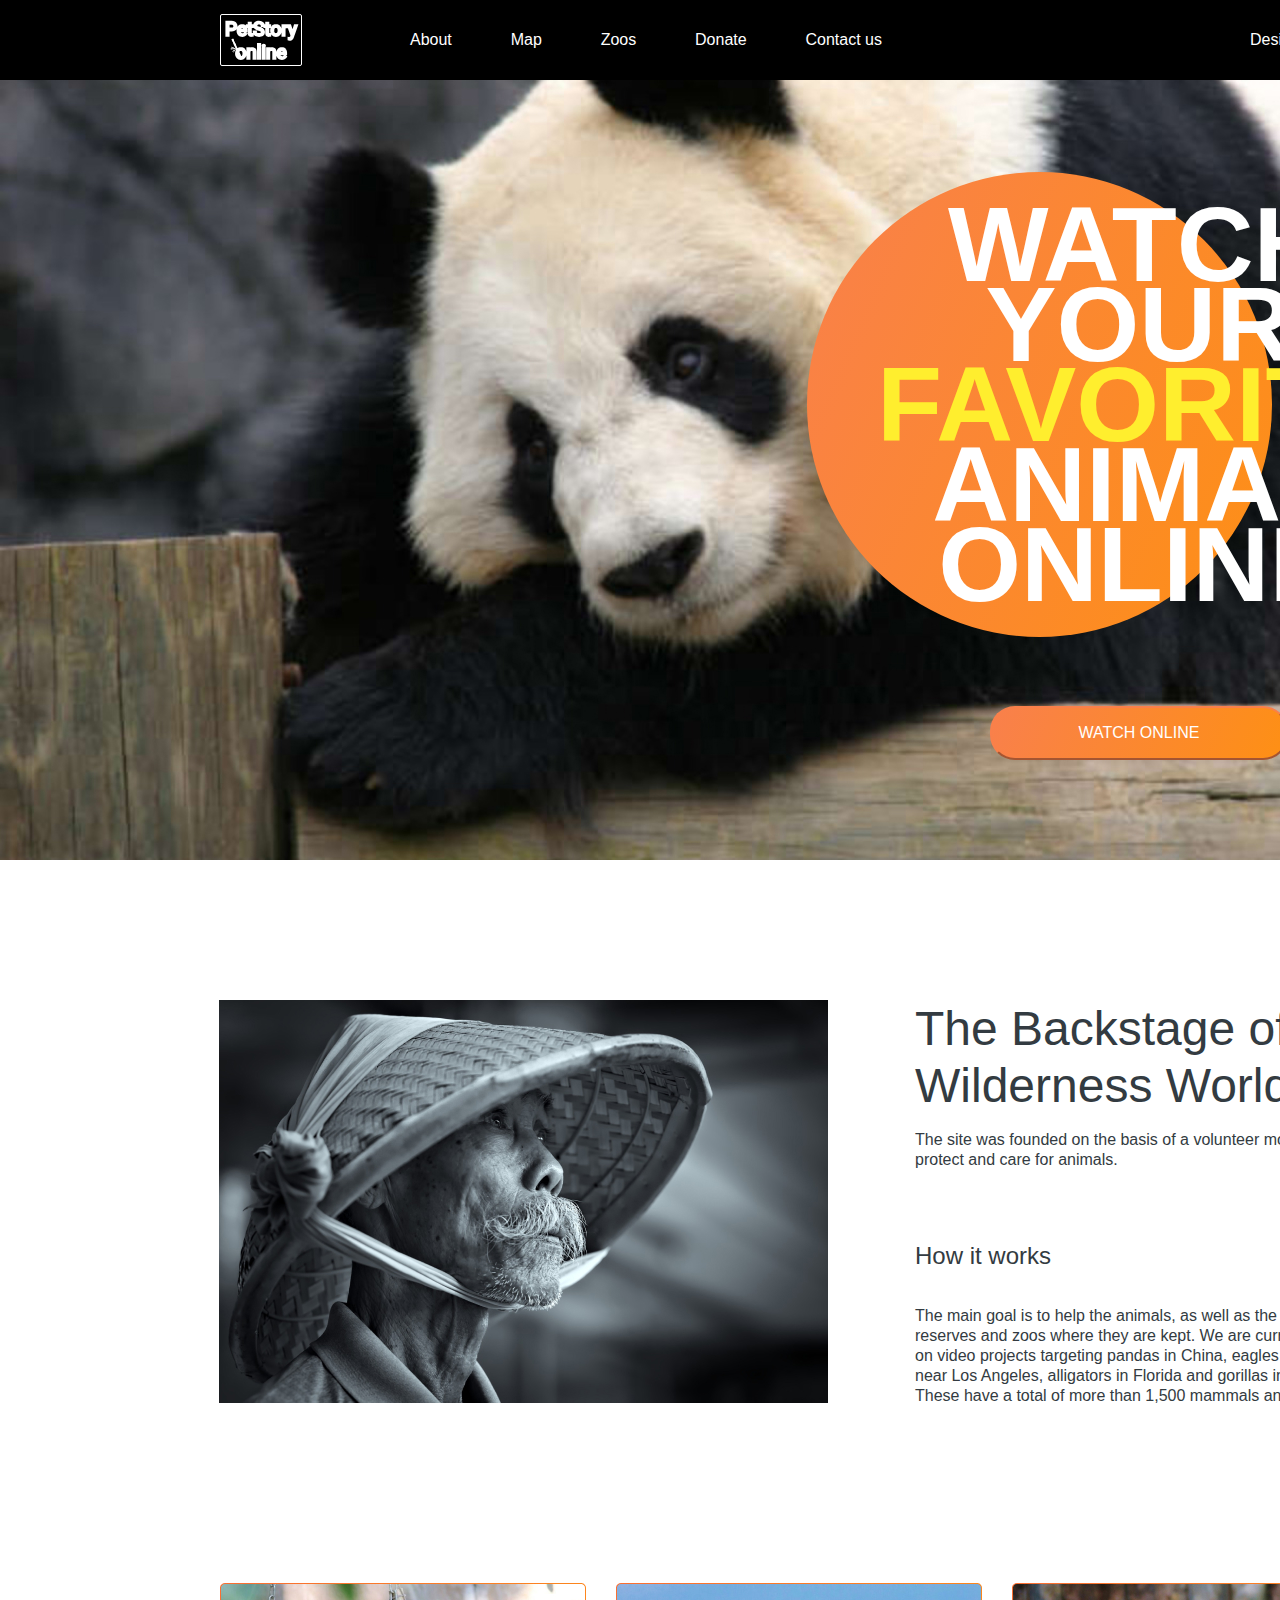
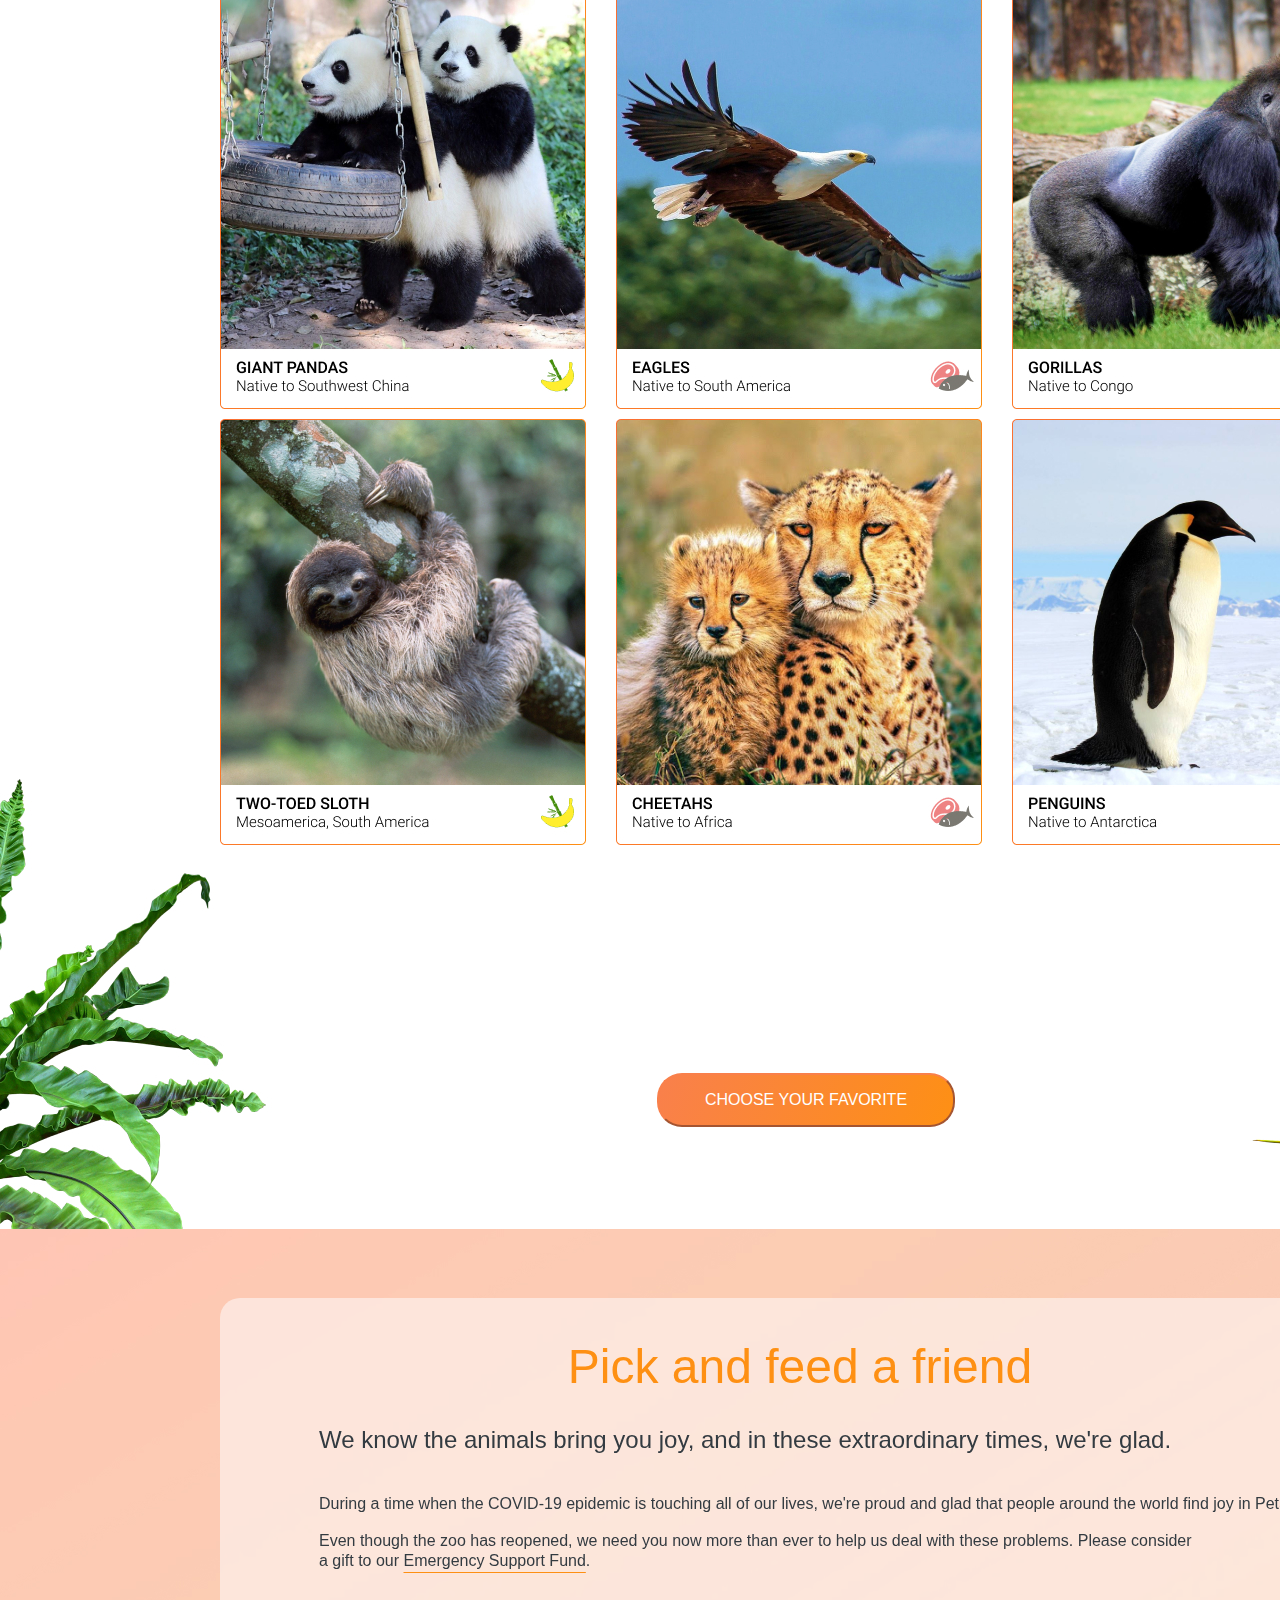
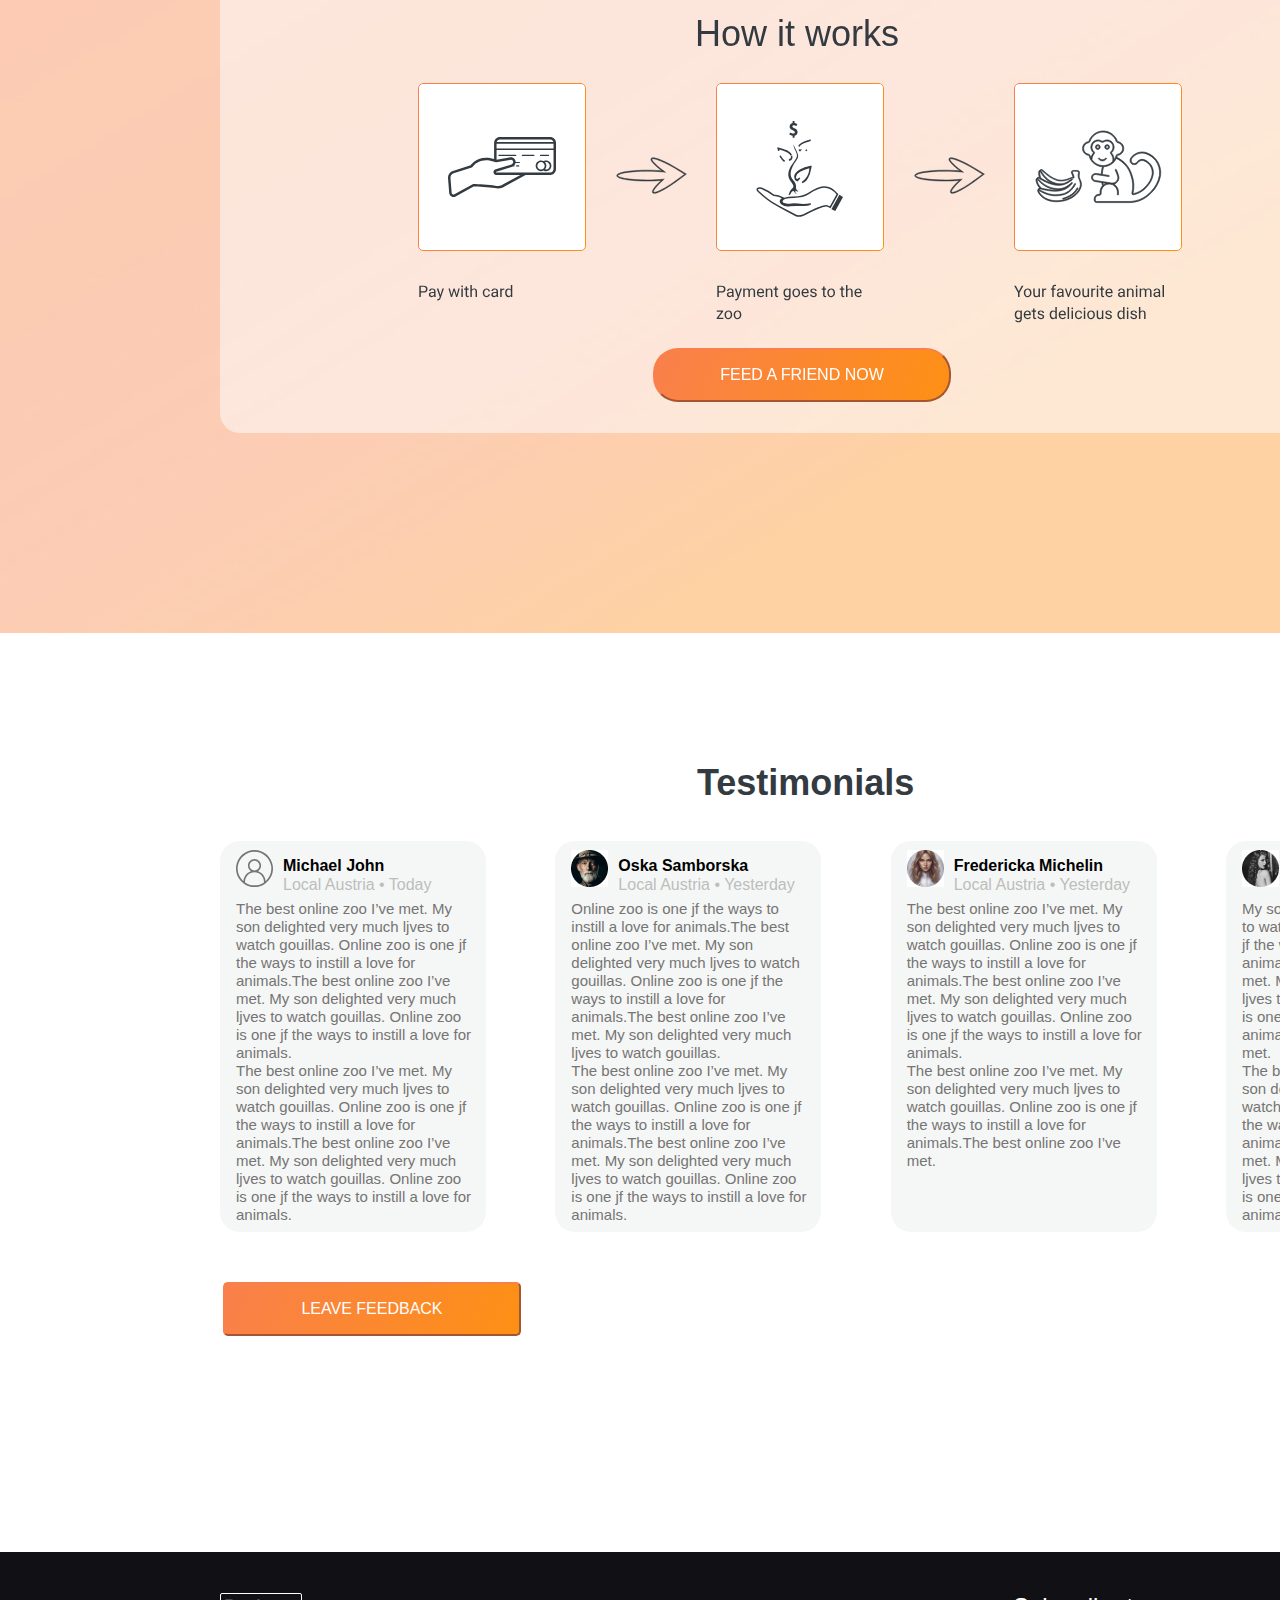
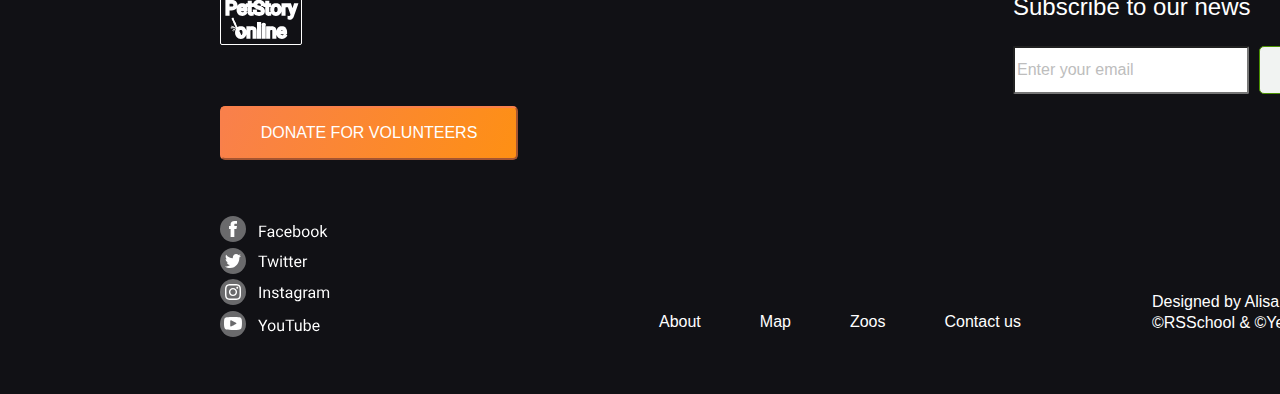
<file: online-zoo/index.html>
<!doctype html>
 
<html lang="en">
<head>
  <meta charset="utf-8">
 
  <title>online-zoo</title>
  <meta name="description" content="The HTML5 Herald">
  <meta name="Margarita Goncharova" content="SitePoint">
 
  <link rel="stylesheet" href="styles.css" type="text/css">
 
  <!--[if lt IE 9]>
    <script src="//html5shiv.googlecode.com/svn/trunk/html5.js"></script>
  <![endif]-->
</head>
 
<body>
    <header>
        <nav class="header">
            <img class="headerLogo" src="assets/icons/logo_footer.svg" alt="logo">
                <ul class="menuMainPage">
                <a href="#">About</a>
                <a href="#">Map</a>
                <a href="#">Zoos</a>
                <a href="/donate/index.html">Donate</a>
                <a href="#">Contact us</a>
                </ul>
                <a href="https://www.figma.com/file/ypzT9idgAILaSRVRmDAJxn/online-zoo-3-weeks?node-id=0%3A1" class="designBy">Designed by ©</a>
                            
        </nav>
    </header>
<section class="firstPage">
<span class="firstPageOrange">
    <img class="orangeSircle" src="assets/icons/Ellipse 6.svg" alt="logo">
    <div class="pageTitle"><h1 class="watchYourAnimal">Watch your <span class="yellow">favorite</span> animal online</h1></div>
    <button class="button button_p1">watch online</button>
</span>
</section>

<!-- second page --> <!-- second page --> <!-- second page --> <!-- second page --> <!-- second page -->

<section class="secondPage">
  <img class="flower_p2" src="assets/images/p2_strelitzia 1.jpg" alt="Flower">
  <img class="palm_p2" src="assets/images/p2_palm_foto.jpg" alt="Palm">
  <img class="flower_2_p2" src="assets/images/p2_flower_foto1.jpg" alt="Flower">

  <div class="theBackstageInfo">
    <img class="Bamboo_cap" src="assets/images/p2_bamboo-cap.jpg" alt="Bamboo_cap">
    <div class="howItWorks">
      <h2>The Backstage of the Wilderness World.</h2>
      <p>The site was founded on the basis of a volunteer movement to protect and care for animals.
      <h6>How it works </h6>
      <p>The main goal is to help the animals, as well as the nature reserves and zoos where they are kept. We are currently working on video projects targeting pandas in China, eagles on an island near Los Angeles, alligators in Florida and gorillas in the Congo. These have a total of more than 1,500 mammals and reptiles.</p>
      </p>
    </div>
  </div>

  <div class="chooseFavoriteAnimal">
    <img class="p2_foto-card" src="assets/images/p2_foto-card1.jpg" alt="animal">
    <img class="p2_foto-card" src="assets/images/p2_foto-card2.jpg" alt="animal">
    <img class="p2_foto-card" src="assets/images/p2_foto-card3.jpg" alt="animal">
    <img class="p2_foto-card" src="assets/images/p2_foto-card5.jpg" alt="animal">
    <img class="p2_foto-card" src="assets/images/p2_foto-card6.jpg" alt="animal">
    <img class="p2_foto-card" src="assets/images/p2_foto-card7.jpg" alt="animal">
    <button class="button button_p2">choose your favorite</button>
  </div>
</section>

<!-- third page --> <!-- third page --> <!-- third page --> <!-- third page -->

<section class="thirdPage">

 <div class="pick_feed_friend" id="donate">
    <h2 class="pick_friend_title">Pick and feed a friend</h2>

   <div class="pick_friend_text">
     <h6 class="pick_friend_title2">We know the animals bring you joy, and in these extraordinary times, we're glad.</h6> 
     <p class="covid_i">During a time when the COVID-19 epidemic is touching all of our lives, we're proud and glad that people around the world find joy in PetStory.</p>
     <p>Even though the zoo has reopened, we need you now more than ever to help us deal with these problems. Please consider<br>a gift to our <a href="#" class="underline">Emergency Support Fund</a>.</p>
   </div>

   <h3 class="p3_how_it_works_title">How it works</h3>

       <div class="how_it_works_pic">
          <img src="assets/icons/p3_widjet1.svg" alt="pay">
          <img class="arrow" src="assets/icons/p3_Vector.svg" alt="arrow">
          <img  src="assets/icons/p3_widjet2.svg" alt="hand">
          <img class="arrow" src="assets/icons/p3_Vector.svg" alt="arrow">
          <img src="assets/icons/p3_widjet3.svg" alt="zoo">
       </div>

      <button class="button button_p3">Feed a friend now</button>
    
  </div>

 </section>

 </div>

 <!-- third page --> <!-- third page --> <!-- third page --> <!-- third page -->

 <section class="forthPage">
  <img class="flower_1_p4" src="assets/images/p4_leav_foto.jpg" alt="Flower">

  <div class="testimonials">

        <h3 class="testTitle">Testimonials</h3>

    <div class="feedbacks">
         <div class="feedback">
           <div class="customerData">
               <img class="customerPic" src="assets/icons/p4_pic1.svg" alt="photo">
               <div class="customer">
                 <h6 class="customerName">Michael John</h6>
                 <p>Local Austria • Today</p>
               </div>
           </div>
            
               <p class="feedback_text">The best online zoo I&#8217ve met. My son delighted very much ljves to watch gouillas. Online zoo is one jf the ways to instill a love for animals.The best online zoo I&#8217ve met. My son delighted very much ljves to watch gouillas. Online zoo is one jf the ways to instill a love for animals.<br>
                   The best online zoo I&#8217ve met. My son delighted very much ljves to watch gouillas. Online zoo is one jf the ways to instill a love for animals.The best online zoo I&#8217ve met. My son delighted very much ljves to watch gouillas. Online zoo is one jf the ways to instill a love for animals.
              </p>
         </div>
         <div class="feedback">
          <div class="customerData">
            <img class="customerPic" src="assets/images/p4_pic2.jpg" alt="photo">
            <div class="customer">
              <h6 class="customerName">Oska Samborska</h6>
              <p>Local Austria • Yesterday</p>
            </div>
        </div>
                     <p class="feedback_text"> Online zoo is one jf the ways to instill a love for animals.The best online zoo I&#8217ve met. My son delighted very much ljves to watch gouillas. Online zoo is one jf the ways to instill a love for animals.The best online zoo I&#8217ve met. My son delighted very much ljves to watch gouillas.<br>
            The best online zoo I&#8217ve met. My son delighted very much ljves to watch gouillas. Online zoo is one jf the ways to instill a love for animals.The best online zoo I&#8217ve met. My son delighted very much ljves to watch gouillas. Online zoo is one jf the ways to instill a love for animals.
                       </p>
         </div>
         <div class="feedback">
          <div class="customerData">
            <img class="customerPic" src="assets/images/p4_pic3.jpg" alt="photo">
            <div class="customer">
              <h6 class="customerName">Fredericka Michelin</h6>
              <p>Local Austria • Yesterday</p>
            </div>
        </div> 
             <p class="feedback_text">The best online zoo I&#8217ve met. My son delighted very much ljves to watch gouillas. Online zoo is one jf the ways to instill a love for animals.The best online zoo I&#8217ve met. My son delighted very much ljves to watch gouillas. Online zoo is one jf the ways to instill a love for animals.<br>
              The best online zoo I&#8217ve met. My son delighted very much ljves to watch gouillas. Online zoo is one jf the ways to instill a love for animals.The best online zoo I&#8217ve met.           
              </p>
         </div>

         <div class="feedback">
          <div class="customerData">
              <img class="customerPic" src="assets/images/p4_pic4.jpg" alt="photo">
              <div class="customer">
                <h6 class="customerName">Mila Riksha</h6>
                <p>Local Austria • Today</p>
              </div>
          </div>
           
              <p class="feedback_text">My son delighted very much ljves to watch gouillas. Online zoo is one jf the ways to instill a love for animals.The best online zoo I&#8217ve met. My son delighted very much ljves to watch gouillas. Online zoo is one jf the ways to instill a love for animals.The best online zoo I&#8217ve met.<br>
                The best online zoo I&#8217ve met. My son delighted very much ljves to watch gouillas. Online zoo is one jf the ways to instill a love for animals.The best online zoo I&#8217ve met. My son delighted very much ljves to watch gouillas. Online zoo is one jf the ways to instill a love for animals.
             </p>
         </div>
      
      </div>

   <button class="button button_p5">leave feedback</button>
  </div>
 </section>

 <!-- footer page --> <!-- footer page --> <!-- footer page --> <!-- footer page --> <!-- footer page -->

<footer class="footer">
  <div class="footer_links">
    
    <a href="#"><img src="assets/icons/logo_footer.svg" alt="logo"></a>

    <button class="button button_footer">donate for volunteers</button> 

    <div class="links_icons">
      <a href="#"><img src="assets/icons/facebook.svg"></a>
      <a href="#"><img src="assets/icons/twitter.svg"/></a>
      <a href="#"><img src="assets/icons/instagram.svg"/></a>
      <a href="#"><img src="assets/icons/youtube.svg"/></a>
    </div>   
   </div>

   <ul class="menuMainPage menuFooter">
    <a href="#">About</a>
    <a href="#">Map</a>
    <a href="#">Zoos</a>
    <a href="#">Contact us</a>
    </ul>

    <p class="designedBy">
      Designed by Alisa Samborskaya<br>
      ©RSSchool & ©Yem Digital 2021
    </p>

<div class="subscribe_form">
<p class="subscribe">Subscribe to our news</p>
<input class="email" type="email" value="Enter your email">
<button class="subscribe_btn">Submit</button>

</div>


</footer>
    

  <!-- <script src="js/scripts.js"></script> -->
</body>

</html>
</file>
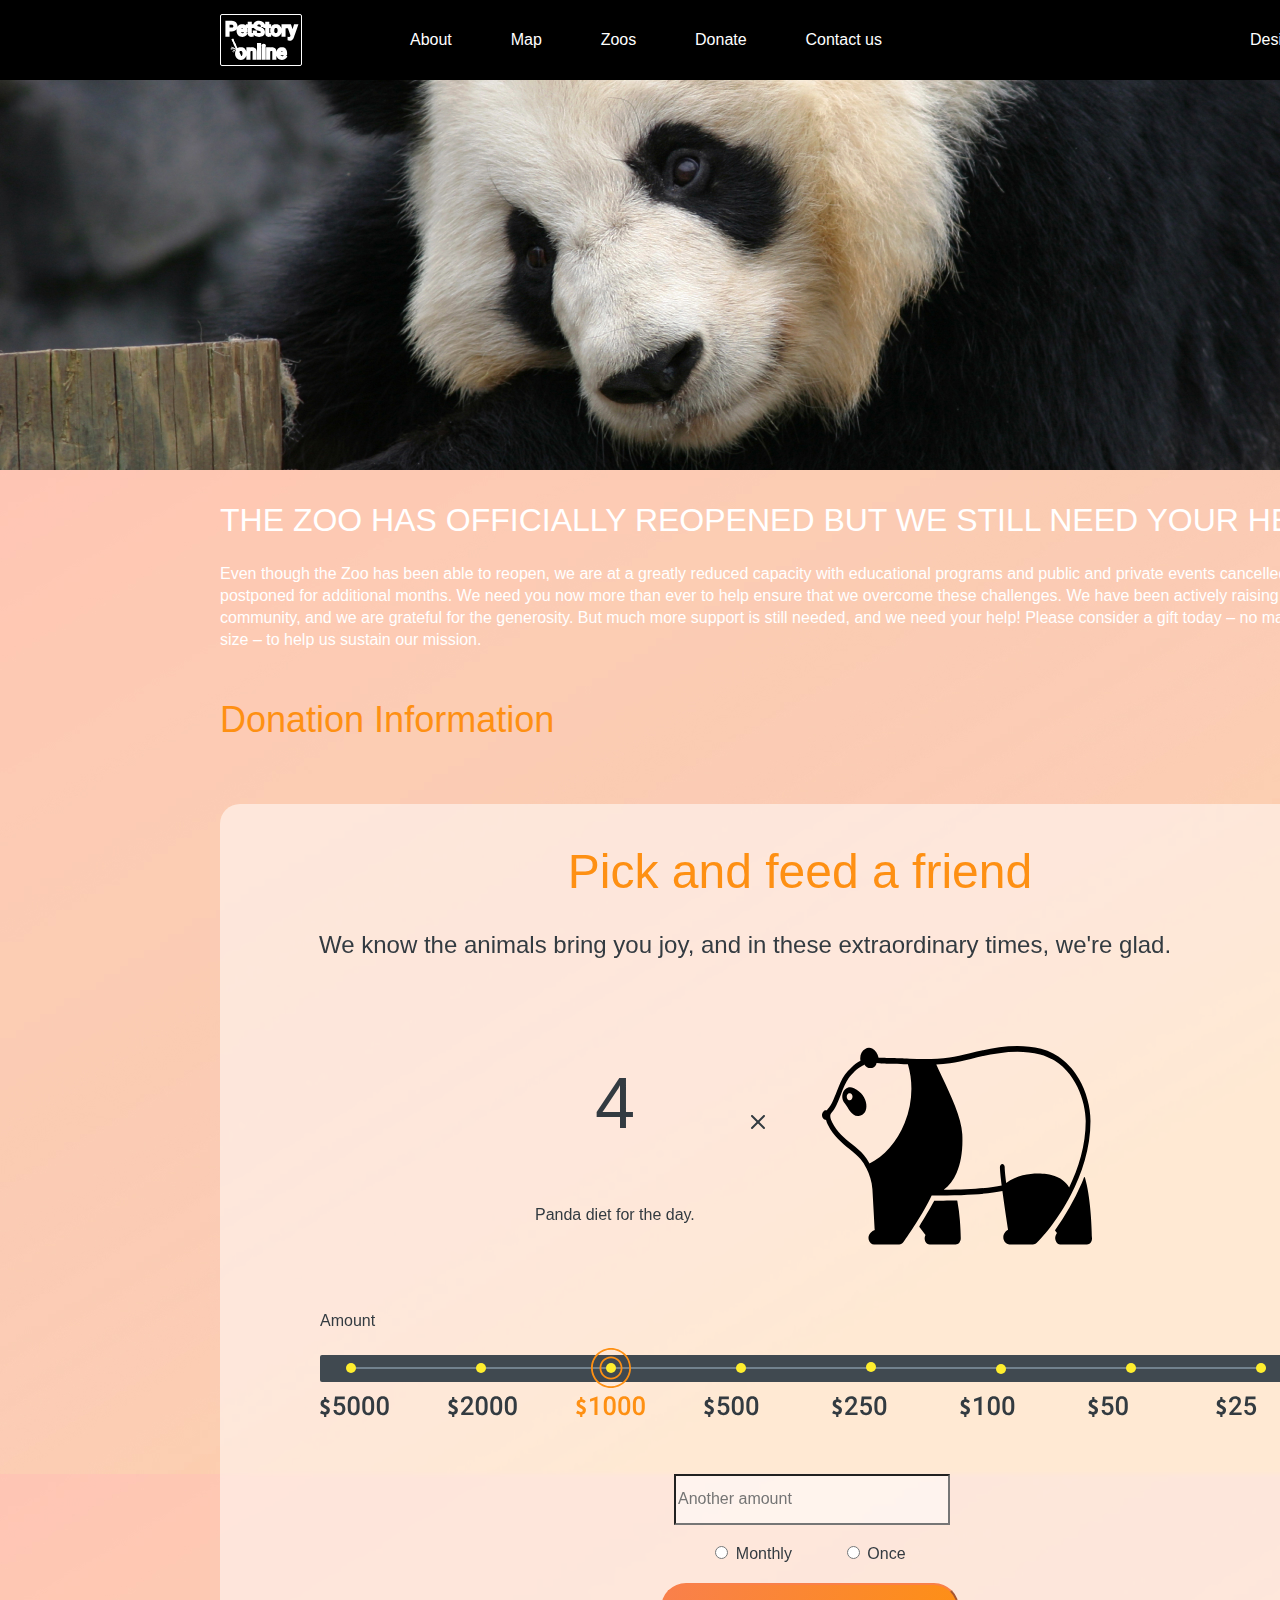
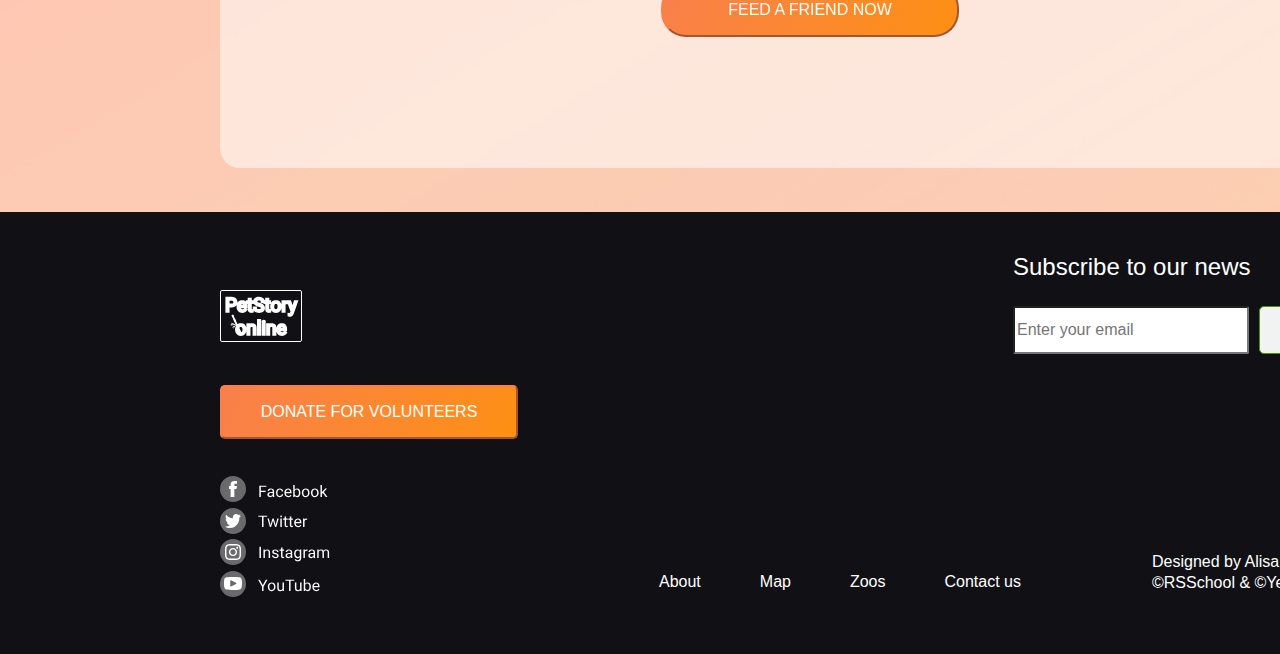
<file: online-zoo/donate/index.html>
<!doctype html>
 
<html lang="en">
<head>
  <meta charset="utf-8">
 
  <title>online-zoo</title>
  <meta name="description" content="The HTML5 Herald">
  <meta name="Margarita Goncharova" content="SitePoint">
 
  <link rel="stylesheet" href="styles.css" type="text/css">
 
  <!--[if lt IE 9]>
    <script src="//html5shiv.googlecode.com/svn/trunk/html5.js"></script>
  <![endif]-->
</head>
 
<body>
    <header>
        <nav class="header">
            <img class="headerLogo" src="../assets/icons/logo_footer.svg" alt="logo">
                <ul class="menuMainPage">
                <a href="#">About</a>
                <a href="#">Map</a>
                <a href="#">Zoos</a>
                <a href="#donate">Donate</a>
                <a href="#">Contact us</a>
                </ul>
                <a href="https://www.figma.com/file/ypzT9idgAILaSRVRmDAJxn/online-zoo-3-weeks?node-id=0%3A1" class="designBy">Designed by ©</a>
                            
        </nav>
    </header>
<section class="firstPage">

</section>

<!-- second page --> <!-- second page --> <!-- second page --> <!-- second page --> <!-- second page -->

<!-- third page --> <!-- third page --> <!-- third page --> <!-- third page -->

<section class="thirdPage">
 <div class="text_thirdPage">

  <h3 class="title_donate">THE ZOO HAS OFFICIALLY REOPENED BUT WE STILL NEED YOUR HELP!</h3>
  <p class="p_donate">Even though the Zoo has been able to reopen, we are at a greatly reduced capacity with educational programs and public and private events cancelled or postponed for additional months. We need you now more than ever to help ensure that we overcome these challenges. We have been actively raising funds in the community, and we are grateful for the generosity.  But much more support is still needed, and we need your help! Please consider a gift today – no matter what size – to help us sustain our mission.</p>

  <h3 class="title2_donate">Donation Information</h3>

 <div class="pick_feed_friend" id="donate">
    <h2 class="pick_friend_title">Pick and feed a friend</h2>

   <div class="pick_friend_text">
     <h6 class="pick_friend_title2">We know the animals bring you joy, and in these extraordinary times, we're glad.</h6> 
   </div>

   <div class="panda_food">
    <div class="panda_food_container">
      <div class="food_days">
      <p class="panda_food_day">4</p>
      <p>Panda diet for the day.</p>  
      </div>
      
      <img class="x_icon" src="../assets/icons/x_icon.svg">
      <img class="food_for_animal" src="../assets/icons/panda-widget.svg">
    </div>
     
     <p>Amount</p>
     <img class="progress_bar" src="../assets/icons/donate_page_progress_bar.svg">
     <img class="progress_price" src="../assets/icons/donate_page_progres_price.svg">
   </div>


   <form class="form">

    <label class="label">
        <input class="label_input" type="text" placeholder="Another amount">
    </label>

    <div class="radio">
      <label>
        <input type="radio" id="monthly" value="Monthly">
        <label for="monthly">Monthly</label>
      </label>
      <label>
        <input type="radio" id="once" value="Once">
        <label for="once">Once</label>
      </label>
      
    </div>
       
    <div class="form_button">
        <button class="button button_p3">Feed a friend now</button>
        <a class="share_with_friends" href="#">Share with your friends on social networks </p>
    </div>
    
  </form>  
    
  </div>

 </div>
  

 </section>



 <!-- third page --> <!-- third page --> <!-- third page --> <!-- third page -->

 <!-- footer page --> <!-- footer page --> <!-- footer page --> <!-- footer page --> <!-- footer page -->

<footer class="footer">
  <div class="footer_links">
    
    <a href="#"><img src="../assets/icons/logo_footer.svg" alt="logo"></a>

    <button class="button button_footer">donate for volunteers</button> 

    <div class="links_icons">
      <a href="#"><img src="../assets/icons/facebook.svg"></a>
      <a href="#"><img src="../assets/icons/twitter.svg"/></a>
      <a href="#"><img src="../assets/icons/instagram.svg"/></a>
      <a href="#"><img src="../assets/icons/youtube.svg"/></a>
    </div>   
   </div>

   <ul class="menuMainPage menuFooter">
    <a href="#">About</a>
    <a href="#">Map</a>
    <a href="#">Zoos</a>
    <a href="#">Contact us</a>
    </ul>

    <p class="designedBy">
      Designed by Alisa Samborskaya<br>
      ©RSSchool & ©Yem Digital 2021
    </p>

<div class="subscribe_form">
<p class="subscribe">Subscribe to our news</p>
<input class="email" type="email" placeholder="Enter your email">
<button class="subscribe_btn">Submit</button>

</div>


</footer>
    

  <!-- <script src="js/scripts.js"></script> -->
</body>

</html>
</file>
<file: styles.css>
@font-face {
    font-family: 'Roboto', sans-serif;
    src: url(assets/fonts/Roboto-Regular.ttf);
}

html{
    font-family: 'Roboto', sans-serif;
    color: #333B41;
    font-style: normal;
    font-weight: 400;
    font-size: 16px;
    line-height: 130%;
    width: 1600px;
    max-width: 1600px;
    margin: 0px;
    padding: 0px;
    position: relative;
    scroll-behavior: smooth;
}

body{
    margin: 0px;
}

.header{
    width: auto;
    height: 80px;
    display: flex;
    align-items: center;
    width: auto;  
    background-color: #000000;
    backdrop-filter: blur(2px);
    color: #FFFFFF;
    margin: 0px;
}

.headerLogo{
    margin-left: 220px;
    margin-right: 68px;
    color: #FFFFFF;
}

.menuMainPage{
    width: 472px;
    display: flex;
    flex-direction: row;
    justify-content: space-between;
    
}
.menuMainPage > a{
    text-decoration: none;
    color: #FFFFFF;
    }

.menuMainPage > a:hover{
    color: #F9804B;
}

.designBy{
    text-decoration: none;
    color: #FFFFFF;
    position: absolute;
    margin-left: 1250px;
   
}

.designBy:hover{
    color: none;
  }

.firstPage{
background-image: url("assets/images/Giant Panda.jpg");
height: 780px;
width: auto;
}


.firstPageOrange{
    position: relative;
    margin-top: 92px;
    margin-left: 807px;
    width: 465px;
    height: 465px;
}

.orangeSircle{
position: absolute;
margin-top: 92px;
}

.pageTitle{
    position: absolute;
    display: inline-block;
    width: 400px;
    height: 500px;
    margin-top: 54px;
    margin-left: 70px;
    }

.watchYourAnimal{
    display: inline-block;
    color:#FFFFFF;
    text-transform: uppercase;
    font-weight: 700;
    font-size: 106.496px;
    line-height: 75%;
    text-align: center;
}

.yellow{
    color: #FFEE2E;
}

.button{
position: absolute;
width: 298px;
height: 54px;
left: calc(50% - 298px/2 + 332px);
background: linear-gradient(113.96deg, #F9804B 1.49%, #FE9013 101.44%);
border-radius: 25px;
border-color: #F9804B;
font-weight: 500;
font-size: 16px;
line-height: 140%;
text-align: center;
text-transform: uppercase;
color: #FFFFFF;
}

.button_p1{
    margin-top: 626px;
}

.button:hover{
    transition: 1s ease-in-out .5s;
    background: #E47209;
    cursor: pointer;
}

.button:active{
    transition: 1s ease-in-out .5s;
    background: #4B9200;
}

.button:disabled{
    background: #767474;
}

/* second page styles */


.secondPage{
    height: 1829px;
    position: relative;
}

.flower_p2{
    position: absolute;
    margin-left: 1232px;
    margin-top: 1554px;
}

.palm_p2{
    position: absolute;
    margin-top: 1369px;
    margin-left: 0px;
}

.flower_2_p2{
    position: absolute;
    margin-left: 1400px;
    margin-top: -120px;
}

.theBackstageInfo{
    position: relative;
    display: flex;
    flex-direction: row;
    justify-content: space-between;
    width: 1161px;
    height: 403px;
    margin-top: 140px;
    margin-left: 219px;
  
}
.howItWorks{
    max-width: 465px;
    display: flex;
    flex-direction: column;
    align-items: flex-start;
    justify-content: space-between;
    height: 403px;
}
.howItWorks > h2 {
font-size: 48px;
line-height: 57px;
font-weight: 400;
margin: 0;
}


.howItWorks > h6 {
    font-size: 24px;
    line-height: 28px;
    font-weight: 400;
    margin-bottom: 20px;
}

.howItWorks > p {
    font-size: 16px;
    line-height: 20px;
}

.chooseFavoriteAnimal{
    position: relative;
    width: 1158px;
    height: 872px;
    display: flex;
    flex-direction: row;
    justify-content: space-between;
    flex-wrap: wrap;
    margin-top: 180px;
    margin-left: 220px;
}
.p2_foto-card{
height: 426px;
width: 366px;
}

.button_p2{
    position: absolute;
    margin-left: -325px;
    margin-top: 1090px;
}

/* styles for page 3 */

.thirdPage{
    height: 1004px;
    background-image: url("assets/images/p3_section4_pick-and-feed.jpg");
    position: relative;
}

.pick_feed_friend{
    display: flex;
    position: absolute;
    flex-direction: column;
    width: 1160px;
    height: 735px;
    margin-top: 69px;
    margin-left: 220px;
    background-color: rgba(253, 253, 255, 0.52);
    backdrop-filter: blur(2px);
    border-radius: 20px;
}

.pick_friend_title{
    color: #FE9013;
    font-size: 48px;
    line-height: 57px;
    text-align: center;
    font-weight: 400;
    margin-bottom: 0;
}

.pick_friend_text{
    display: block;
    padding-left:99px;
}

.pick_friend_title2{
   font-size: 24px;
   line-height: 29px;
   font-weight: 400;
   margin-top: 30px;
   margin-bottom: 40px;
}

p.covid_i{
   font-weight: 500;
}

.underline{
text-decoration: underline;
color: #333B41;
text-decoration-color: #FE9013;
text-underline-offset: 6px;
}

.p3_how_it_works_title{
    font-weight: 400;
    font-size: 36px;
    margin-left: 475px;
   }

.how_it_works_pic{
    margin-top: 40px;
    margin-left: 198px;
    display: flex;
    width: 764px;
    height: 168px;
    justify-content: space-between;
    align-items: center;
}

.arrow{
    margin-bottom: 60px;
}

.button_p3{
    margin-left: -330px;
    margin-top: 650px;
}

/* forth page styles */ /* forth page styles */ /* forth page styles */ /* forth page styles */

.forthPage{
    height: 919px;
    max-height: 919px;
    position: relative;
    }

.flower_1_p4{
    position: absolute;
    margin-top: 460px;
    margin-left: 1353px;
}

.testTitle{
    font-size: 36px;
    margin-left: 697px;
    margin-top: 140px;
}

.feedbacks{
    display: flex;
    justify-content: space-between;
    align-items: baseline;
    width: 1272px;
    margin-left: 220px;
    margin-top: 47px;
}


.feedback{
    box-sizing: border-box;
    background-color: #F5F7F6;
    border-radius: 20px;
    width: 266px;
    height: 391px;
    left: calc(50% - 293px/2 - 323.5px);
    top: 77px;
    border: linear-gradient(#FEBDAB 74% #F3A9F8 66% #E0D8F0 100% #EAF7FE 100% #EAF7FE 100%);
    
}

.feedback > p{
    font-weight: 300;
    font-size: 15px;
    line-height: 18px;
}

.customerData{
    display: flex;
    align-items: center;
    justify-content:flex-start;
    margin-left: 16px;
    flex-wrap: wrap;
}

.customer{
    margin-left: 10px;
    margin-bottom: 0px;
    text-align: left;
    margin-top: 15px;
}

.customer > *{
    margin: 0;
}

.customer > p{
   color: #BDBDBD;
}

.customerName{
    font-size: 16px;
    line-height: 120%;
    color: #000000;
}

.feedback_text{
    height: 309px;
    width: 237px;
    padding: 0px 13px 19px 16px;
    color:#767474;
    margin-top: 4px;
}

.button_p5{
    margin-top: 50px;
    margin-left: -760px;
    position: absolute;
    border-radius: 5px;
}

/* footer styles */ /* footer styles */ /* footer styles */ /* footer styles */

.footer{
    background-color: #111115;
    height: 442px;
    position: relative;
    margin-top: -140px;
}

.footer_links{
    display: flex;
    flex-direction: column;
    justify-content: space-between;
    align-items: flex-start;
    width: fit-content;
    margin-left: 220px;
    padding-top: 41px;
    height: 350px;
}

.links_icons{
    display: flex;
    flex-direction: column;
    justify-content: space-between;
    align-items: flex-start;
    width: fit-content;
}

.button_footer{
    border-radius: 5px;
    margin: 0;
    position: unset;
}
.menuFooter{
    margin-left: 619px;
    margin-top: -31px;
    width: 362px;
}

.designedBy{
    display: block;
    font-size: 16px;
    font-weight: 100;
    line-height: 21px;
    color: #FFFFFF;
    margin-left: 1152px;
    margin-top: -58px;
}

.subscribe_form{
    display: flex;
    position: absolute;
    width: 380px;
    flex-wrap: wrap;
    margin-left: 1013px;
    margin-top: -380px;
}
.subscribe{
font-size: 24px;
line-height: 120%;
color: #FFFFFF
}

.email{
    color: #BDBDBD;
    width: 228px;
    position:;
    height: 42px;
    border-radius: 2px;
    font-size: 16px;
}

.subscribe_btn{
    color:#4B9200;
    background-color: #F1F3F2;
    width: 129px;
    height: 48px;
    background: #F1F3F2;
    border: 1px solid #4B9200;
    border-radius: 5px;
    margin-left: 10px;
    cursor: pointer;
    font-size: 16px;
}
</file>
<file: donate/styles.css>
@font-face {
    font-family: 'Roboto', sans-serif;
    src: url(//PetStory-online/fonts/Roboto-Regular.ttf);
}

html{
    font-family: 'Roboto', sans-serif;
    color: #333B41;
    font-style: normal;
    font-weight: 400;
    font-size: 16px;
    line-height: 130%;
    width: 1600px;
    max-width: 1600px;
    margin: 0px;
    padding: 0px;
    position: relative;
    scroll-behavior: smooth;
}

body{
    margin: 0px;
}

.header{
    width: auto;
    height: 80px;
    display: flex;
    align-items: center;
    width: auto;  
    background-color: #000000;
    backdrop-filter: blur(2px);
    color: #FFFFFF;
    margin: 0px;
}

.headerLogo{
    margin-left: 220px;
    margin-right: 68px;
    color: #FFFFFF;
}

.menuMainPage{
    width: 472px;
    display: flex;
    flex-direction: row;
    justify-content: space-between;
    
}
.menuMainPage > a{
    text-decoration: none;
    color: #FFFFFF;
    }

.menuMainPage > a:hover{
    color: #F9804B;
}

.designBy{
    text-decoration: none;
    color: #FFFFFF;
    position: absolute;
    margin-left: 1250px;
   
}

.designBy:hover{
    color: none;
  }

.firstPage{
background-image: url("../assets/images/panda_bg.jpg");
height: 390px;
width: auto;
}

.button{
position: absolute;
width: 298px;
height: 54px;
left: calc(50% - 298px/2 + 332px);
background: linear-gradient(113.96deg, #F9804B 1.49%, #FE9013 101.44%);
border-radius: 25px;
border-color: #F9804B;
font-weight: 500;
font-size: 16px;
line-height: 140%;
text-align: center;
text-transform: uppercase;
color: #FFFFFF;
}

.button:hover{
    transition: 1s ease-in-out .5s;
    background: #E47209;
    cursor: pointer;
}

.button:active{
    transition: 1s ease-in-out .5s;
    background: #4B9200;
}

.button:disabled{
    background: #767474;
}

/* second page styles */

/* styles for page 3 */

.thirdPage{
    height: 1482px;
    background-image: url("../assets/images/p3_section4_pick-and-feed.jpg");
    position: relative;
}

.text_thirdPage{
    width: ;
}

.title_donate{
    color: #FFFFFF;
    font-size: 32px;
    margin-top: 0;
    margin-left: 220px;
    padding-top: 40px;
    font-weight: 400;
    width: 1156px;
}
.p_donate{
    width: 1156px;
    height: 94px;
    color: #FFFFFF;
    font-weight: 500;
    font-size: 16px;
    line-height: 22px;
    margin-left: 220px;
}

.title2_donate{
margin-left: calc(50% - 341px/2 - 409.5px);
font-weight: 400;
font-size: 36px;
line-height: 130%;
color: #FE9013;
margin-top: 40px;
}

.pick_feed_friend{
    display: flex;
    position: relative;
    flex-direction: column;
    width: 1160px;
    height: 964px;
    margin-top: 60px;
    margin-left: 220px;
    background-color: rgba(255, 255, 255, 0.52);
    backdrop-filter: blur(2px);
    border-radius: 20px;
}

.pick_friend_title{
    color: #FE9013;
    font-size: 48px;
    line-height: 57px;
    text-align: center;
    font-weight: 400;
    margin-bottom: 0;
}

.pick_friend_text{
    display: block;
    padding-left:99px;
}

.pick_friend_title2{
   font-size: 24px;
   line-height: 29px;
   font-weight: 400;
   margin-top: 30px;
   margin-bottom: 40px;
}

p.covid_i{
   font-weight: 500;
}

.underline{
text-decoration: underline;
color: #333B41;
text-decoration-color: #FE9013;
text-underline-offset: 6px;
}

.p3_how_it_works_title{
    font-weight: 400;
    font-size: 36px;
    margin-left: 475px;
   }

.how_it_works_pic{
    margin-top: 40px;
    margin-left: 198px;
    display: flex;
    width: 764px;
    height: 168px;
    justify-content: space-between;
    align-items: center;
}

.arrow{
    margin-bottom: 60px;
}

.panda_food{
    margin-left:100px;
    display: flex;
    flex-direction: column;
    width: 976px;
}

.panda_food_container{
display: flex;
align-items: center;
justify-content: space-between;
margin-left: 215px;
margin-bottom: 50px;
width: 571px;
}

.food_days{
text-align: center;
}


.panda_food_day{
    font-size:72px;
    line-height: 57.6px;
}

.x_icon{
    width: 14px;
    height: 14px;
}

.food_for_animal{
    width: 284px;
    height: 246px;
}

.form{
    position: relative;
    margin-left: 454px;
    margin-top: 50px;
    height: 185px;
    width: 268px;
    display: flex;
    flex-direction: column;
    justify-content: space-between;  
}

.label_input{
width: 268px;
height: 45px;
font-size: 16px;
color: #929699;
background: rgba(255, 255, 255, 0.52);
outline: #929699; 
box-shadow: none;
}

.radio{
    display: flex;
    justify-content: center;
    align-items: center;
    width: 318px;
}

.radio > input{
    padding-left: 50px;
}
.radio > label{
    padding-right: 50px;
}

.form_button{
position: relative;
}

.button_p3{
   
    margin-left: -330px;
}

.share_with_friends{
    text-decoration: none;
    color: #333B41;
}

/* footer styles */ /* footer styles */ /* footer styles */ /* footer styles */

.footer{
    background-color: #111115;
    height: 442px;
    position: relative;
    margin-top: -140px;
}

.footer_links{
    display: flex;
    flex-direction: column;
    justify-content: space-between;
    align-items: flex-start;
    width: fit-content;
    margin-left: 220px;
    padding-top: 41px;
    height: 350px;
}

.links_icons{
    display: flex;
    flex-direction: column;
    justify-content: space-between;
    align-items: flex-start;
    width: fit-content;
}

.button_footer{
    border-radius: 5px;
    margin: 0;
    position: unset;
}
.menuFooter{
    margin-left: 619px;
    margin-top: -31px;
    width: 362px;
}

.designedBy{
    display: block;
    font-size: 16px;
    font-weight: 100;
    line-height: 21px;
    color: #FFFFFF;
    margin-left: 1152px;
    margin-top: -58px;
}

.subscribe_form{
    display: flex;
    position: absolute;
    width: 380px;
    flex-wrap: wrap;
    margin-left: 1013px;
    margin-top: -380px;
}
.subscribe{
font-size: 24px;
line-height: 120%;
color: #FFFFFF
}

.email{
    color: #BDBDBD;
    width: 228px;
    position:;
    height: 42px;
    border-radius: 2px;
    font-size: 16px;
}

.subscribe_btn{
    color:#4B9200;
    background-color: #F1F3F2;
    width: 129px;
    height: 48px;
    background: #F1F3F2;
    border: 1px solid #4B9200;
    border-radius: 5px;
    margin-left: 10px;
    cursor: pointer;
    font-size: 16px;
}
</file>
<file: main/styles.css>
@font-face {
    font-family: 'Roboto', sans-serif;
    src: url(//PetStory-online/fonts/Roboto-Regular.ttf);
}

html{
    font-family: 'Roboto', sans-serif;
    color: #333B41;
    font-style: normal;
    font-weight: 400;
    font-size: 16px;
    line-height: 130%;
    width: 1600px;
    max-width: 1600px;
    margin: 0px;
    padding: 0px;
    position: relative;
    scroll-behavior: smooth;
}

body{
    margin: 0px;
}

.header{
    width: auto;
    height: 80px;
    display: flex;
    align-items: center;
    width: auto;  
    background-color: #000000;
    backdrop-filter: blur(2px);
    color: #FFFFFF;
    margin: 0px;
}

.headerLogo{
    margin-left: 220px;
    margin-right: 68px;
    color: #FFFFFF;
}

.menuMainPage{
    width: 472px;
    display: flex;
    flex-direction: row;
    justify-content: space-between;
    
}
.menuMainPage > a{
    text-decoration: none;
    color: #FFFFFF;
    }

.menuMainPage > a:hover{
    color: #F9804B;
}

.designBy{
    text-decoration: none;
    color: #FFFFFF;
    position: absolute;
    margin-left: 1250px;
   
}

.designBy:hover{
    color: none;
  }

.firstPage{
background-image: url("../assets/images/Giant Panda.jpg");
height: 780px;
width: auto;
}


.firstPageOrange{
    position: relative;
    margin-top: 92px;
    margin-left: 807px;
    width: 465px;
    height: 465px;
}

.orangeSircle{
position: absolute;
margin-top: 92px;
}

.pageTitle{
    position: absolute;
    display: inline-block;
    width: 400px;
    height: 500px;
    margin-top: 54px;
    margin-left: 880px;
    }

.watchYourAnimal{
    display: inline-block;
    color:#FFFFFF;
    text-transform: uppercase;
    font-weight: 700;
    font-size: 106.496px;
    line-height: 75%;
    text-align: center;
}

.yellow{
    color: #FFEE2E;
}

.button{
position: absolute;
width: 298px;
height: 54px;
left: calc(50% - 298px/2 + 332px);
background: linear-gradient(113.96deg, #F9804B 1.49%, #FE9013 101.44%);
border-radius: 25px;
border-color: #F9804B;
font-weight: 500;
font-size: 16px;
line-height: 140%;
text-align: center;
text-transform: uppercase;
color: #FFFFFF;
}

.button_p1{
    margin-top: 626px;
}

.button:hover{
    transition: 1s ease-in-out .5s;
    background: #E47209;
    cursor: pointer;
}

.button:active{
    transition: 1s ease-in-out .5s;
    background: #4B9200;
}

.button:disabled{
    background: #767474;
}

/* second page styles */


.secondPage{
    height: 1829px;
    position: relative;
}

.flower_p2{
    position: absolute;
    margin-left: 1232px;
    margin-top: 1554px;
}

.palm_p2{
    position: absolute;
    margin-top: 1369px;
    margin-left: 0px;
}

.flower_2_p2{
    position: absolute;
    margin-left: 1400px;
    margin-top: -120px;
}

.theBackstageInfo{
    position: relative;
    display: flex;
    flex-direction: row;
    justify-content: space-between;
    width: 1161px;
    height: 403px;
    margin-top: 140px;
    margin-left: 219px;
  
}
.howItWorks{
    max-width: 465px;
    display: flex;
    flex-direction: column;
    align-items: flex-start;
    justify-content: space-between;
    height: 403px;
}
.howItWorks > h2 {
font-size: 48px;
line-height: 57px;
font-weight: 400;
margin: 0;
}


.howItWorks > h6 {
    font-size: 24px;
    line-height: 28px;
    font-weight: 400;
    margin-bottom: 20px;
}

.howItWorks > p {
    font-size: 16px;
    line-height: 20px;
}

.chooseFavoriteAnimal{
    position: relative;
    width: 1158px;
    height: 872px;
    display: flex;
    flex-direction: row;
    justify-content: space-between;
    flex-wrap: wrap;
    margin-top: 180px;
    margin-left: 220px;
}
.p2_foto-card{
height: 426px;
width: 366px;
}

.button_p2{
    position: absolute;
    margin-left: -325px;
    margin-top: 1090px;
}

/* styles for page 3 */

.thirdPage{
    height: 1004px;
    background-image: url("../assets/images/p3_section4_pick-and-feed.jpg");
    position: relative;
}

.pick_feed_friend{
    display: flex;
    position: absolute;
    flex-direction: column;
    width: 1160px;
    height: 735px;
    margin-top: 69px;
    margin-left: 220px;
    background-color: rgba(253, 253, 255, 0.52);
    backdrop-filter: blur(2px);
    border-radius: 20px;
}

.pick_friend_title{
    color: #FE9013;
    font-size: 48px;
    line-height: 57px;
    text-align: center;
    font-weight: 400;
    margin-bottom: 0;
}

.pick_friend_text{
    display: block;
    padding-left:99px;
}

.pick_friend_title2{
   font-size: 24px;
   line-height: 29px;
   font-weight: 400;
   margin-top: 30px;
   margin-bottom: 40px;
}

p.covid_i{
   font-weight: 500;
}

.underline{
text-decoration: underline;
color: #333B41;
text-decoration-color: #FE9013;
text-underline-offset: 6px;
}

.p3_how_it_works_title{
    font-weight: 400;
    font-size: 36px;
    margin-left: 475px;
   }

.how_it_works_pic{
    margin-top: 40px;
    margin-left: 198px;
    display: flex;
    width: 764px;
    height: 168px;
    justify-content: space-between;
    align-items: center;
}

.arrow{
    margin-bottom: 60px;
}

.button_p3{
    margin-left: -330px;
    margin-top: 650px;
}

/* forth page styles */ /* forth page styles */ /* forth page styles */ /* forth page styles */

.forthPage{
    height: 919px;
    max-height: 919px;
    position: relative;
    }

.flower_1_p4{
    position: absolute;
    margin-top: 460px;
    margin-left: 1353px;
}

.testTitle{
    font-size: 36px;
    margin-left: 697px;
    margin-top: 140px;
}

.feedbacks{
    display: flex;
    justify-content: space-between;
    align-items: baseline;
    width: 1272px;
    margin-left: 220px;
    margin-top: 47px;
}


.feedback{
    box-sizing: border-box;
    background-color: #F5F7F6;
    border-radius: 20px;
    width: 266px;
    height: 391px;
    left: calc(50% - 293px/2 - 323.5px);
    top: 77px;
    border: linear-gradient(#FEBDAB 74% #F3A9F8 66% #E0D8F0 100% #EAF7FE 100% #EAF7FE 100%);
    
}

.feedback > p{
    font-weight: 300;
    font-size: 15px;
    line-height: 18px;
}

.customerData{
    display: flex;
    align-items: center;
    justify-content:flex-start;
    margin-left: 16px;
    flex-wrap: wrap;
}

.customer{
    margin-left: 10px;
    margin-bottom: 0px;
    text-align: left;
    margin-top: 15px;
}

.customer > *{
    margin: 0;
}

.customer > p{
   color: #BDBDBD;
}

.customerName{
    font-size: 16px;
    line-height: 120%;
    color: #000000;
}

.feedback_text{
    height: 309px;
    width: 237px;
    padding: 0px 13px 19px 16px;
    color:#767474;
    margin-top: 4px;
}

.button_p5{
    margin-top: 50px;
    margin-left: -760px;
    position: absolute;
    border-radius: 5px;
}

/* footer styles */ /* footer styles */ /* footer styles */ /* footer styles */

.footer{
    background-color: #111115;
    height: 442px;
    position: relative;
    margin-top: -140px;
}

.footer_links{
    display: flex;
    flex-direction: column;
    justify-content: space-between;
    align-items: flex-start;
    width: fit-content;
    margin-left: 220px;
    padding-top: 41px;
    height: 350px;
}

.links_icons{
    display: flex;
    flex-direction: column;
    justify-content: space-between;
    align-items: flex-start;
    width: fit-content;
}

.button_footer{
    border-radius: 5px;
    margin: 0;
    position: unset;
}
.menuFooter{
    margin-left: 619px;
    margin-top: -31px;
    width: 362px;
}

.designedBy{
    display: block;
    font-size: 16px;
    font-weight: 100;
    line-height: 21px;
    color: #FFFFFF;
    margin-left: 1152px;
    margin-top: -58px;
}

.subscribe_form{
    display: flex;
    position: absolute;
    width: 380px;
    flex-wrap: wrap;
    margin-left: 1013px;
    margin-top: -380px;
}
.subscribe{
font-size: 24px;
line-height: 120%;
color: #FFFFFF
}

.email{
    color: #BDBDBD;
    width: 228px;
    position:;
    height: 42px;
    border-radius: 2px;
    font-size: 16px;
}

.subscribe_btn{
    color:#4B9200;
    background-color: #F1F3F2;
    width: 129px;
    height: 48px;
    background: #F1F3F2;
    border: 1px solid #4B9200;
    border-radius: 5px;
    margin-left: 10px;
    cursor: pointer;
    font-size: 16px;
}
</file>
<file: online-zoo/styles.css>
@font-face {
    font-family: 'Roboto', sans-serif;
    src: url(assets/fonts/Roboto-Regular.ttf);
}

html{
    font-family: 'Roboto', sans-serif;
    color: #333B41;
    font-style: normal;
    font-weight: 400;
    font-size: 16px;
    line-height: 130%;
    width: 1600px;
    max-width: 1600px;
    margin: 0px;
    padding: 0px;
    position: relative;
    scroll-behavior: smooth;
}

body{
    margin: 0px;
}

.header{
    width: auto;
    height: 80px;
    display: flex;
    align-items: center;
    width: auto;  
    background-color: #000000;
    backdrop-filter: blur(2px);
    color: #FFFFFF;
    margin: 0px;
}

.headerLogo{
    margin-left: 220px;
    margin-right: 68px;
    color: #FFFFFF;
}

.menuMainPage{
    width: 472px;
    display: flex;
    flex-direction: row;
    justify-content: space-between;
    
}
.menuMainPage > a{
    text-decoration: none;
    color: #FFFFFF;
    }

.menuMainPage > a:hover{
    color: #F9804B;
}

.designBy{
    text-decoration: none;
    color: #FFFFFF;
    position: absolute;
    margin-left: 1250px;
   
}

.designBy:hover{
    color: none;
  }

.firstPage{
background-image: url("assets/images/Giant Panda.jpg");
height: 780px;
width: auto;
}


.firstPageOrange{
    position: relative;
    margin-top: 92px;
    margin-left: 807px;
    width: 465px;
    height: 465px;
}

.orangeSircle{
position: absolute;
margin-top: 92px;
}

.pageTitle{
    position: absolute;
    display: inline-block;
    width: 400px;
    height: 500px;
    margin-top: 54px;
    margin-left: 70px;
    }

.watchYourAnimal{
    display: inline-block;
    color:#FFFFFF;
    text-transform: uppercase;
    font-weight: 700;
    font-size: 106.496px;
    line-height: 75%;
    text-align: center;
}

.yellow{
    color: #FFEE2E;
}

.button{
position: absolute;
width: 298px;
height: 54px;
left: calc(50% - 298px/2 + 332px);
background: linear-gradient(113.96deg, #F9804B 1.49%, #FE9013 101.44%);
border-radius: 25px;
border-color: #F9804B;
font-weight: 500;
font-size: 16px;
line-height: 140%;
text-align: center;
text-transform: uppercase;
color: #FFFFFF;
}

.button_p1{
    margin-top: 626px;
}

.button:hover{
    transition: 1s ease-in-out .5s;
    background: #E47209;
    cursor: pointer;
}

.button:active{
    transition: 1s ease-in-out .5s;
    background: #4B9200;
}

.button:disabled{
    background: #767474;
}

/* second page styles */


.secondPage{
    height: 1829px;
    position: relative;
}

.flower_p2{
    position: absolute;
    margin-left: 1232px;
    margin-top: 1554px;
}

.palm_p2{
    position: absolute;
    margin-top: 1369px;
    margin-left: 0px;
}

.flower_2_p2{
    position: absolute;
    margin-left: 1400px;
    margin-top: -120px;
}

.theBackstageInfo{
    position: relative;
    display: flex;
    flex-direction: row;
    justify-content: space-between;
    width: 1161px;
    height: 403px;
    margin-top: 140px;
    margin-left: 219px;
  
}
.howItWorks{
    max-width: 465px;
    display: flex;
    flex-direction: column;
    align-items: flex-start;
    justify-content: space-between;
    height: 403px;
}
.howItWorks > h2 {
font-size: 48px;
line-height: 57px;
font-weight: 400;
margin: 0;
}


.howItWorks > h6 {
    font-size: 24px;
    line-height: 28px;
    font-weight: 400;
    margin-bottom: 20px;
}

.howItWorks > p {
    font-size: 16px;
    line-height: 20px;
}

.chooseFavoriteAnimal{
    position: relative;
    width: 1158px;
    height: 872px;
    display: flex;
    flex-direction: row;
    justify-content: space-between;
    flex-wrap: wrap;
    margin-top: 180px;
    margin-left: 220px;
}
.p2_foto-card{
height: 426px;
width: 366px;
}

.button_p2{
    position: absolute;
    margin-left: -325px;
    margin-top: 1090px;
}

/* styles for page 3 */

.thirdPage{
    height: 1004px;
    background-image: url("assets/images/p3_section4_pick-and-feed.jpg");
    position: relative;
}

.pick_feed_friend{
    display: flex;
    position: absolute;
    flex-direction: column;
    width: 1160px;
    height: 735px;
    margin-top: 69px;
    margin-left: 220px;
    background-color: rgba(253, 253, 255, 0.52);
    backdrop-filter: blur(2px);
    border-radius: 20px;
}

.pick_friend_title{
    color: #FE9013;
    font-size: 48px;
    line-height: 57px;
    text-align: center;
    font-weight: 400;
    margin-bottom: 0;
}

.pick_friend_text{
    display: block;
    padding-left:99px;
}

.pick_friend_title2{
   font-size: 24px;
   line-height: 29px;
   font-weight: 400;
   margin-top: 30px;
   margin-bottom: 40px;
}

p.covid_i{
   font-weight: 500;
}

.underline{
text-decoration: underline;
color: #333B41;
text-decoration-color: #FE9013;
text-underline-offset: 6px;
}

.p3_how_it_works_title{
    font-weight: 400;
    font-size: 36px;
    margin-left: 475px;
   }

.how_it_works_pic{
    margin-top: 40px;
    margin-left: 198px;
    display: flex;
    width: 764px;
    height: 168px;
    justify-content: space-between;
    align-items: center;
}

.arrow{
    margin-bottom: 60px;
}

.button_p3{
    margin-left: -330px;
    margin-top: 650px;
}

/* forth page styles */ /* forth page styles */ /* forth page styles */ /* forth page styles */

.forthPage{
    height: 919px;
    max-height: 919px;
    position: relative;
    }

.flower_1_p4{
    position: absolute;
    margin-top: 460px;
    margin-left: 1353px;
}

.testTitle{
    font-size: 36px;
    margin-left: 697px;
    margin-top: 140px;
}

.feedbacks{
    display: flex;
    justify-content: space-between;
    align-items: baseline;
    width: 1272px;
    margin-left: 220px;
    margin-top: 47px;
}


.feedback{
    box-sizing: border-box;
    background-color: #F5F7F6;
    border-radius: 20px;
    width: 266px;
    height: 391px;
    left: calc(50% - 293px/2 - 323.5px);
    top: 77px;
    border: linear-gradient(#FEBDAB 74% #F3A9F8 66% #E0D8F0 100% #EAF7FE 100% #EAF7FE 100%);
    
}

.feedback > p{
    font-weight: 300;
    font-size: 15px;
    line-height: 18px;
}

.customerData{
    display: flex;
    align-items: center;
    justify-content:flex-start;
    margin-left: 16px;
    flex-wrap: wrap;
}

.customer{
    margin-left: 10px;
    margin-bottom: 0px;
    text-align: left;
    margin-top: 15px;
}

.customer > *{
    margin: 0;
}

.customer > p{
   color: #BDBDBD;
}

.customerName{
    font-size: 16px;
    line-height: 120%;
    color: #000000;
}

.feedback_text{
    height: 309px;
    width: 237px;
    padding: 0px 13px 19px 16px;
    color:#767474;
    margin-top: 4px;
}

.button_p5{
    margin-top: 50px;
    margin-left: -760px;
    position: absolute;
    border-radius: 5px;
}

/* footer styles */ /* footer styles */ /* footer styles */ /* footer styles */

.footer{
    background-color: #111115;
    height: 442px;
    position: relative;
    margin-top: -140px;
}

.footer_links{
    display: flex;
    flex-direction: column;
    justify-content: space-between;
    align-items: flex-start;
    width: fit-content;
    margin-left: 220px;
    padding-top: 41px;
    height: 350px;
}

.links_icons{
    display: flex;
    flex-direction: column;
    justify-content: space-between;
    align-items: flex-start;
    width: fit-content;
}

.button_footer{
    border-radius: 5px;
    margin: 0;
    position: unset;
}
.menuFooter{
    margin-left: 619px;
    margin-top: -31px;
    width: 362px;
}

.designedBy{
    display: block;
    font-size: 16px;
    font-weight: 100;
    line-height: 21px;
    color: #FFFFFF;
    margin-left: 1152px;
    margin-top: -58px;
}

.subscribe_form{
    display: flex;
    position: absolute;
    width: 380px;
    flex-wrap: wrap;
    margin-left: 1013px;
    margin-top: -380px;
}
.subscribe{
font-size: 24px;
line-height: 120%;
color: #FFFFFF
}

.email{
    color: #BDBDBD;
    width: 228px;
    position:;
    height: 42px;
    border-radius: 2px;
    font-size: 16px;
}

.subscribe_btn{
    color:#4B9200;
    background-color: #F1F3F2;
    width: 129px;
    height: 48px;
    background: #F1F3F2;
    border: 1px solid #4B9200;
    border-radius: 5px;
    margin-left: 10px;
    cursor: pointer;
    font-size: 16px;
}
</file>
<file: online-zoo/donate/styles.css>
@font-face {
    font-family: 'Roboto', sans-serif;
    src: url(//PetStory-online/fonts/Roboto-Regular.ttf);
}

html{
    font-family: 'Roboto', sans-serif;
    color: #333B41;
    font-style: normal;
    font-weight: 400;
    font-size: 16px;
    line-height: 130%;
    width: 1600px;
    max-width: 1600px;
    margin: 0px;
    padding: 0px;
    position: relative;
    scroll-behavior: smooth;
}

body{
    margin: 0px;
}

.header{
    width: auto;
    height: 80px;
    display: flex;
    align-items: center;
    width: auto;  
    background-color: #000000;
    backdrop-filter: blur(2px);
    color: #FFFFFF;
    margin: 0px;
}

.headerLogo{
    margin-left: 220px;
    margin-right: 68px;
    color: #FFFFFF;
}

.menuMainPage{
    width: 472px;
    display: flex;
    flex-direction: row;
    justify-content: space-between;
    
}
.menuMainPage > a{
    text-decoration: none;
    color: #FFFFFF;
    }

.menuMainPage > a:hover{
    color: #F9804B;
}

.designBy{
    text-decoration: none;
    color: #FFFFFF;
    position: absolute;
    margin-left: 1250px;
   
}

.designBy:hover{
    color: none;
  }

.firstPage{
background-image: url("../assets/images/panda_bg.jpg");
height: 390px;
width: auto;
}

.button{
position: absolute;
width: 298px;
height: 54px;
left: calc(50% - 298px/2 + 332px);
background: linear-gradient(113.96deg, #F9804B 1.49%, #FE9013 101.44%);
border-radius: 25px;
border-color: #F9804B;
font-weight: 500;
font-size: 16px;
line-height: 140%;
text-align: center;
text-transform: uppercase;
color: #FFFFFF;
}

.button:hover{
    transition: 1s ease-in-out .5s;
    background: #E47209;
    cursor: pointer;
}

.button:active{
    transition: 1s ease-in-out .5s;
    background: #4B9200;
}

.button:disabled{
    background: #767474;
}

/* second page styles */

/* styles for page 3 */

.thirdPage{
    height: 1482px;
    background-image: url("../assets/images/p3_section4_pick-and-feed.jpg");
    position: relative;
}

.text_thirdPage{
    width: ;
}

.title_donate{
    color: #FFFFFF;
    font-size: 32px;
    margin-top: 0;
    margin-left: 220px;
    padding-top: 40px;
    font-weight: 400;
    width: 1156px;
}
.p_donate{
    width: 1156px;
    height: 94px;
    color: #FFFFFF;
    font-weight: 500;
    font-size: 16px;
    line-height: 22px;
    margin-left: 220px;
}

.title2_donate{
margin-left: calc(50% - 341px/2 - 409.5px);
font-weight: 400;
font-size: 36px;
line-height: 130%;
color: #FE9013;
margin-top: 40px;
}

.pick_feed_friend{
    display: flex;
    position: relative;
    flex-direction: column;
    width: 1160px;
    height: 964px;
    margin-top: 60px;
    margin-left: 220px;
    background-color: rgba(255, 255, 255, 0.52);
    backdrop-filter: blur(2px);
    border-radius: 20px;
}

.pick_friend_title{
    color: #FE9013;
    font-size: 48px;
    line-height: 57px;
    text-align: center;
    font-weight: 400;
    margin-bottom: 0;
}

.pick_friend_text{
    display: block;
    padding-left:99px;
}

.pick_friend_title2{
   font-size: 24px;
   line-height: 29px;
   font-weight: 400;
   margin-top: 30px;
   margin-bottom: 40px;
}

p.covid_i{
   font-weight: 500;
}

.underline{
text-decoration: underline;
color: #333B41;
text-decoration-color: #FE9013;
text-underline-offset: 6px;
}

.p3_how_it_works_title{
    font-weight: 400;
    font-size: 36px;
    margin-left: 475px;
   }

.how_it_works_pic{
    margin-top: 40px;
    margin-left: 198px;
    display: flex;
    width: 764px;
    height: 168px;
    justify-content: space-between;
    align-items: center;
}

.arrow{
    margin-bottom: 60px;
}

.panda_food{
    margin-left:100px;
    display: flex;
    flex-direction: column;
    width: 976px;
}

.panda_food_container{
display: flex;
align-items: center;
justify-content: space-between;
margin-left: 215px;
margin-bottom: 50px;
width: 571px;
}

.food_days{
text-align: center;
}


.panda_food_day{
    font-size:72px;
    line-height: 57.6px;
}

.x_icon{
    width: 14px;
    height: 14px;
}

.food_for_animal{
    width: 284px;
    height: 246px;
}

.form{
    position: relative;
    margin-left: 454px;
    margin-top: 50px;
    height: 185px;
    width: 268px;
    display: flex;
    flex-direction: column;
    justify-content: space-between;  
}

.label_input{
width: 268px;
height: 45px;
font-size: 16px;
color: #929699;
background: rgba(255, 255, 255, 0.52);
outline: #929699; 
box-shadow: none;
}

.radio{
    display: flex;
    justify-content: center;
    align-items: center;
    width: 318px;
}

.radio > input{
    padding-left: 50px;
}
.radio > label{
    padding-right: 50px;
}

.form_button{
position: relative;
}

.button_p3{
   
    margin-left: -330px;
}

.share_with_friends{
    text-decoration: none;
    color: #333B41;
}

/* footer styles */ /* footer styles */ /* footer styles */ /* footer styles */

.footer{
    background-color: #111115;
    height: 442px;
    position: relative;
    margin-top: -140px;
}

.footer_links{
    display: flex;
    flex-direction: column;
    justify-content: space-between;
    align-items: flex-start;
    width: fit-content;
    margin-left: 220px;
    padding-top: 41px;
    height: 350px;
}

.links_icons{
    display: flex;
    flex-direction: column;
    justify-content: space-between;
    align-items: flex-start;
    width: fit-content;
}

.button_footer{
    border-radius: 5px;
    margin: 0;
    position: unset;
}
.menuFooter{
    margin-left: 619px;
    margin-top: -31px;
    width: 362px;
}

.designedBy{
    display: block;
    font-size: 16px;
    font-weight: 100;
    line-height: 21px;
    color: #FFFFFF;
    margin-left: 1152px;
    margin-top: -58px;
}

.subscribe_form{
    display: flex;
    position: absolute;
    width: 380px;
    flex-wrap: wrap;
    margin-left: 1013px;
    margin-top: -380px;
}
.subscribe{
font-size: 24px;
line-height: 120%;
color: #FFFFFF
}

.email{
    color: #BDBDBD;
    width: 228px;
    position:;
    height: 42px;
    border-radius: 2px;
    font-size: 16px;
}

.subscribe_btn{
    color:#4B9200;
    background-color: #F1F3F2;
    width: 129px;
    height: 48px;
    background: #F1F3F2;
    border: 1px solid #4B9200;
    border-radius: 5px;
    margin-left: 10px;
    cursor: pointer;
    font-size: 16px;
}
</file>
